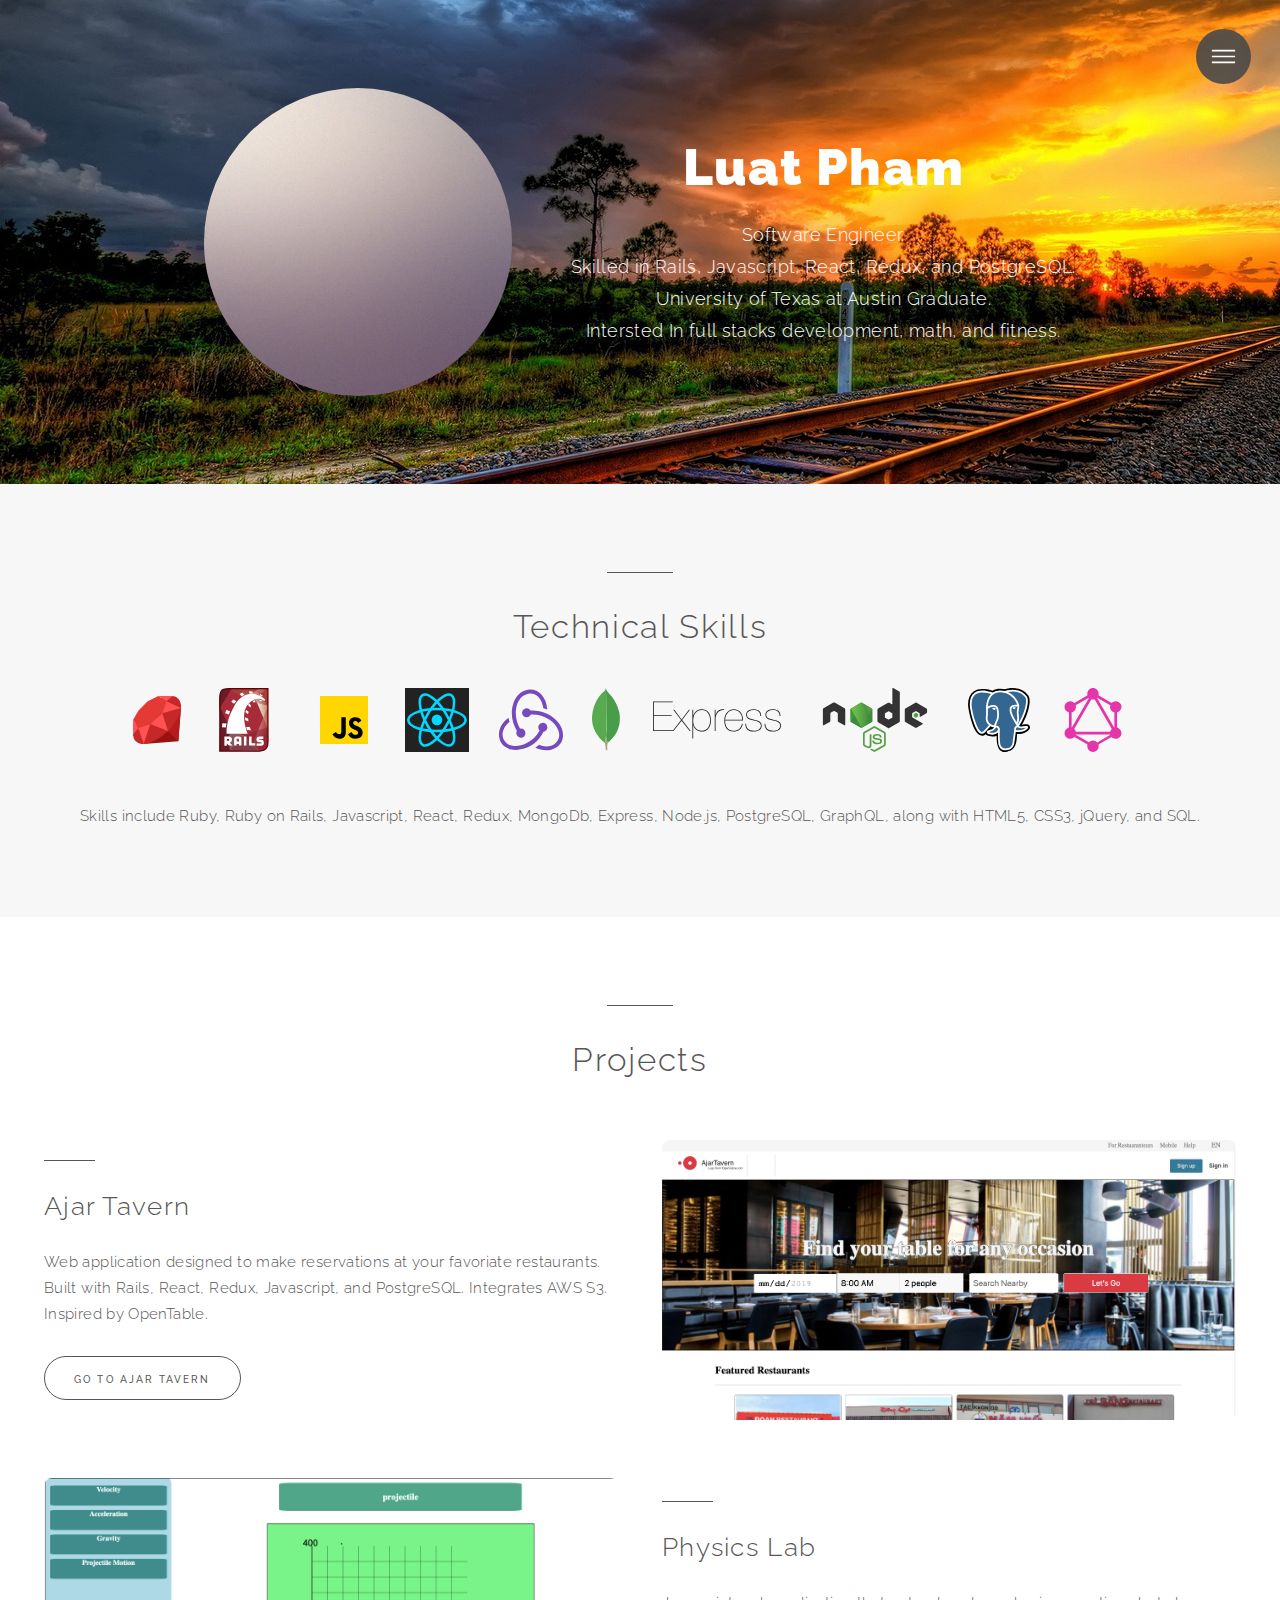
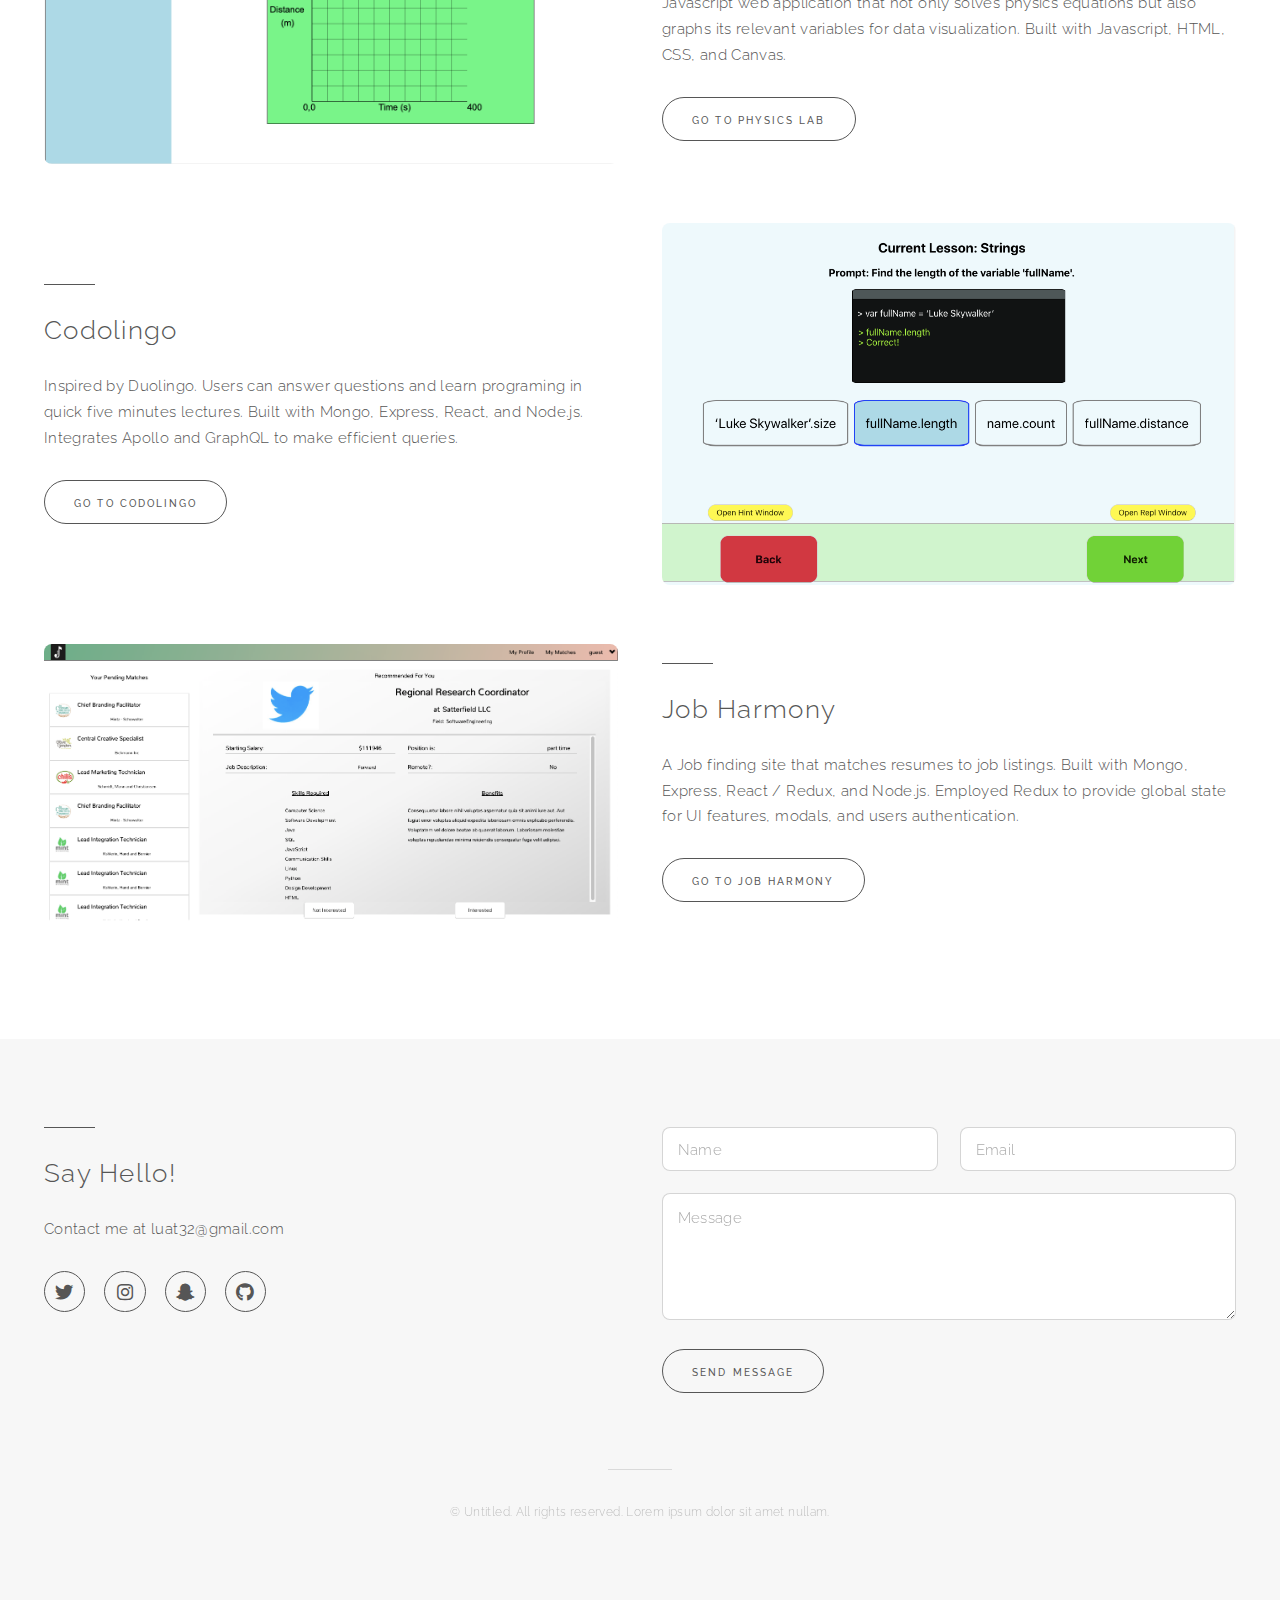
<file: index.html>
<!DOCTYPE HTML>
<!--
	Reflex by Pixelarity
	pixelarity.com | hello@pixelarity.com
	License: pixelarity.com/license
-->
<html>
	<head>
		<title>Luat Pham</title>
		<meta charset="utf-8" />
		<meta name="viewport" content="width=device-width, initial-scale=1, user-scalable=no" />
		<link rel="stylesheet" href="assets/css/main.css" />
	</head>
	<body class="is-preload">

		<!-- Header -->
			<header id="header">
				<nav>
					<ul>
						<li><a href="#menu">Menu</a></li>
					</ul>
				</nav>
			</header>

		<!-- Menu -->
			<nav id="menu">
				<h2>Menu</h2>
				<ul class="links">
					<li><a href="index.html">Home</a></li>
					<li><a href="generic.html">Generic</a></li>
					<li><a href="generic.html">Generic</a></li>
					<li><a href="generic.html">Generic</a></li>
					<li><a href="elements.html">Elements</a></li>
				</ul>
				<ul class="actions stacked">
					<li><a href="#" class="button fit primary">Get Started</a></li>
					<li><a href="#" class="button fit">Log In</a></li>
				</ul>
			</nav>

		<!-- Wrapper -->
			<div id="wrapper">

				<!-- Intro -->
					<section id="intro" class="wrapper featured style1">
						<div class="inner">
							<span class="image"><img src="images/pic01.jpg" alt="" /></span>
							<div class="content">
								<header>
									<h1>Luat Pham</h1>
									<p>Software Engineer.<br />
									Skilled in Rails, Javascript, React, Redux, and PostgreSQL.<br />
									University of Texas at Austin Graduate. <br />
									Intersted In full stacks development, math, and fitness.</p>
								</header>
								<!-- <footer>
									<ul class="actions">
										<li><a href="#" class="button big">Get Started</a></li>
									</ul>
								</footer> -->
							</div>
						</div>
					</section>

				<!-- One -->
					<section class="wrapper style2 special">
						<div class="inner">
							<header>
								<h2>Technical Skills</h2>
								<!-- <p>Description Line One<br />
								Line Two.</p> -->
							</header>
							<ul class="icons major style2">
								<li>
									<img src="./images/icons8-ruby.svg" alt=""></li><li>
									<img src="./images/rails.svg" alt="" width="64px" height="64px"></li><li>
									<img src="./images/icons8-javascript.svg" alt=""></li><li>
									<img src="./images/react-1.svg" alt="" width="64px" height="64px"></li><li>
									<img src="./images/redux.svg" alt="" width="64px" height="64px"></li><li>
									<img src="./images/mongodblogo.svg" alt="" width="32px" height="64px"></li><li>
									<img src="./images/express-109.svg" alt="" width="128px" height="64px"></li><li>
									<img src="./images/nodejs-1.svg" alt="" width="128px" height="64px"></li><li>
									<img src="./images/postgresql.svg" alt="" width="64px" height="64px"></li><li>
									<img src="./images/graphql.svg" alt="" width="64px" height="64px"></li><li>
								</li>
								<!-- <span class="icon solid fa-gem"><span class="label">Lorem</span></span></li><li>
								<span class="icon solid fa-gem"><span class="label">Ipsum</span></span></li><li>
								<span class="icon solid fa-gem"><span class="label">Dolor</span></span></li><li>
								<span class="icon solid fa-gem"><span class="label">Feugiat</span></span></li><li>
								<span class="icon solid fa-gem"><span class="label">Tempus</span></span></li> -->
							</ul>
							<p>
								Skills include Ruby, Ruby on Rails, Javascript, React, 
								Redux, MongoDb, Express, Node.js, PostgreSQL, GraphQL, along with HTML5, CSS3, jQuery, and SQL. 
							</p>
							<!-- <footer>
								<ul class="actions special">
									<li><a href="#" class="button">Details</a></li>
								</ul>
							</footer> -->
						</div>
					</section>

				<!-- Two -->
					<section class="wrapper style1 special">
						<div class="inner">
							<header>
								<h2>Projects</h2>
								<!-- <p>I have intergrated my technical skills into building full stacks web-applications.  <br />
								Line Two.</p> -->
							</header>
							<section class="spotlight">
								<span class="image"><img src="images/ajar-tavern.png" alt="" /></span>
								<div class="content">
									<header>
										<h3>Ajar Tavern</h3>
									</header>
									<p>Web application designed to make reservations at your favoriate restaurants. Built with Rails, React, Redux,
										Javascript, and PostgreSQL. Integrates AWS S3. Inspired by OpenTable.</p>
									<footer>
										<ul class="actions">
											<li><a href="https://ajar-tavern.herokuapp.com/" class="button">Go To Ajar Tavern</a></li>
										</ul>
									</footer>
								</div>
							</section>
							<section class="spotlight">
								<span class="image"><img src="images/physics-lab.png" alt="" /></span>
								<div class="content">
									<header>
										<h3>Physics Lab</h3>
									</header>
									<p>Javascript web application that not only solves physics equations but also graphs its 
										relevant variables for data visualization. Built with Javascript, HTML, CSS, and Canvas.
									</p>
									<footer>
										<ul class="actions">
											<li><a href="https://physics-lab.herokuapp.com/" class="button">Go To Physics Lab</a></li>
										</ul>
									</footer>
								</div>
							</section>
							<section class="spotlight">
								<span class="image"><img src="images/codolingo.png" alt="" /></span>
								<div class="content">
									<header>
										<h3>Codolingo</h3>
									</header>
									<p>Inspired by Duolingo. Users can answer questions and learn programing in quick five minutes lectures. 
										Built with Mongo, Express, React, and Node.js. Integrates Apollo and GraphQL to make efficient queries.
									</p>
									<footer>
										<ul class="actions">
											<li><a href="https://codolingo.herokuapp.com/#/" class="button">Go To Codolingo</a></li>
										</ul>
									</footer>
								</div>
							</section>
							<section class="spotlight">
								<span class="image"><img src="images/job-harmony.png" alt="" /></span>
								<div class="content">
									<header>
										<h3>Job Harmony</h3>
									</header>
									<p>A Job finding site that matches resumes to job listings. Built with Mongo, Express, React / Redux, and Node.js.
									Employed Redux to provide global state for UI features, modals, and users authentication.</p>
									<footer>
										<ul class="actions">
											<li><a href="https://job-harmony.herokuapp.com/#/" class="button">Go To Job Harmony</a></li>
										</ul>
									</footer>
								</div>
							</section>
							<!-- <p>End of projects paragraph, decription of nothing</p> -->
							<!-- <footer>
								<ul class="actions special">
									<li><a href="#" class="button">Details</a></li>
								</ul>
							</footer> -->
						</div>
					</section>

				<!-- Three -->
					<!-- <section class="wrapper style3 special">
						<div class="inner">
							<header>
								<h2>See my full resume</h2>
								<p>Ending Statement</p>
							</header>
							<footer>
								<ul class="actions special">
									<li><a href="#" class="button big">Resume</a></li>
								</ul>
							</footer>
						</div>
					</section> -->

				<!-- Footer -->
					<section id="footer" class="wrapper split style2">
						<div class="inner">
							<section>
								<header>
									<h3>Say Hello!</h3>
								</header>
								<p>Contact me at luat32@gmail.com</p>
								<ul class="icons">
									<li><a href="#" class="icon brands fa-twitter"><span class="label">Twitter</span></a></li>
									<li><a href="#" class="icon brands fa-instagram"><span class="label">Instagram</span></a></li>
									<li><a href="#" class="icon brands fa-snapchat-ghost"><span class="label">Snapchat</span></a></li>
									<li><a href="#" class="icon brands fa-github"><span class="label">GitHub</span></a></li>
								</ul>
							</section>
							<section>
								<form method="post" action="#">
									<div class="fields">
										<div class="field half"><input type="text" name="name" id="name" placeholder="Name" /></div>
										<div class="field half"><input type="email" name="email" id="email" placeholder="Email" /></div>
										<div class="field"><textarea name="message" id="message" placeholder="Message" rows="4"></textarea></div>
									</div>
									<ul class="actions">
										<li><input type="submit" value="Send Message" /></li>
									</ul>
								</form>
							</section>
						</div>
						<div class="copyright">
							<p>&copy; Untitled. All rights reserved. Lorem ipsum dolor sit amet nullam.</p>
						</div>
					</section>

			</div>

		<!-- Scripts -->
			<script src="assets/js/jquery.min.js"></script>
			<script src="assets/js/browser.min.js"></script>
			<script src="assets/js/breakpoints.min.js"></script>
			<script src="assets/js/util.js"></script>
			<script src="assets/js/main.js"></script>

	</body>
</html>
</file>
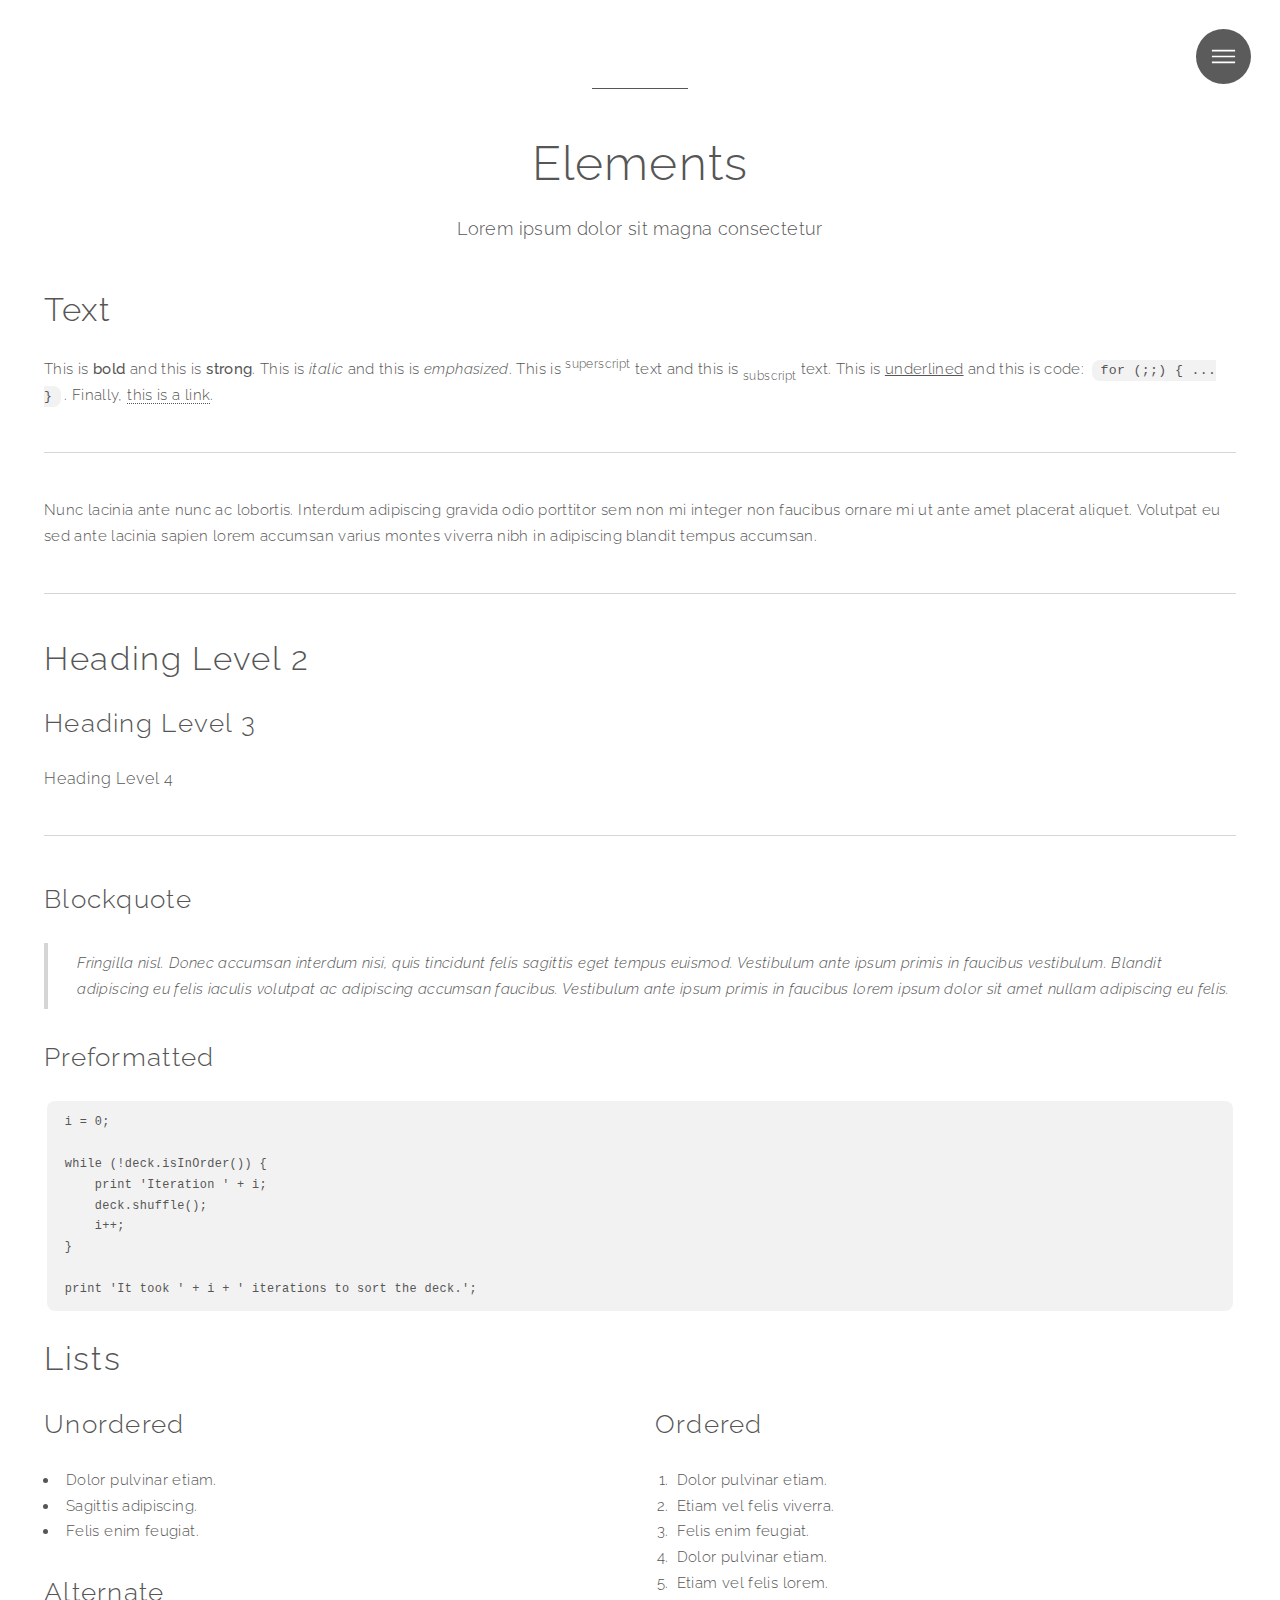
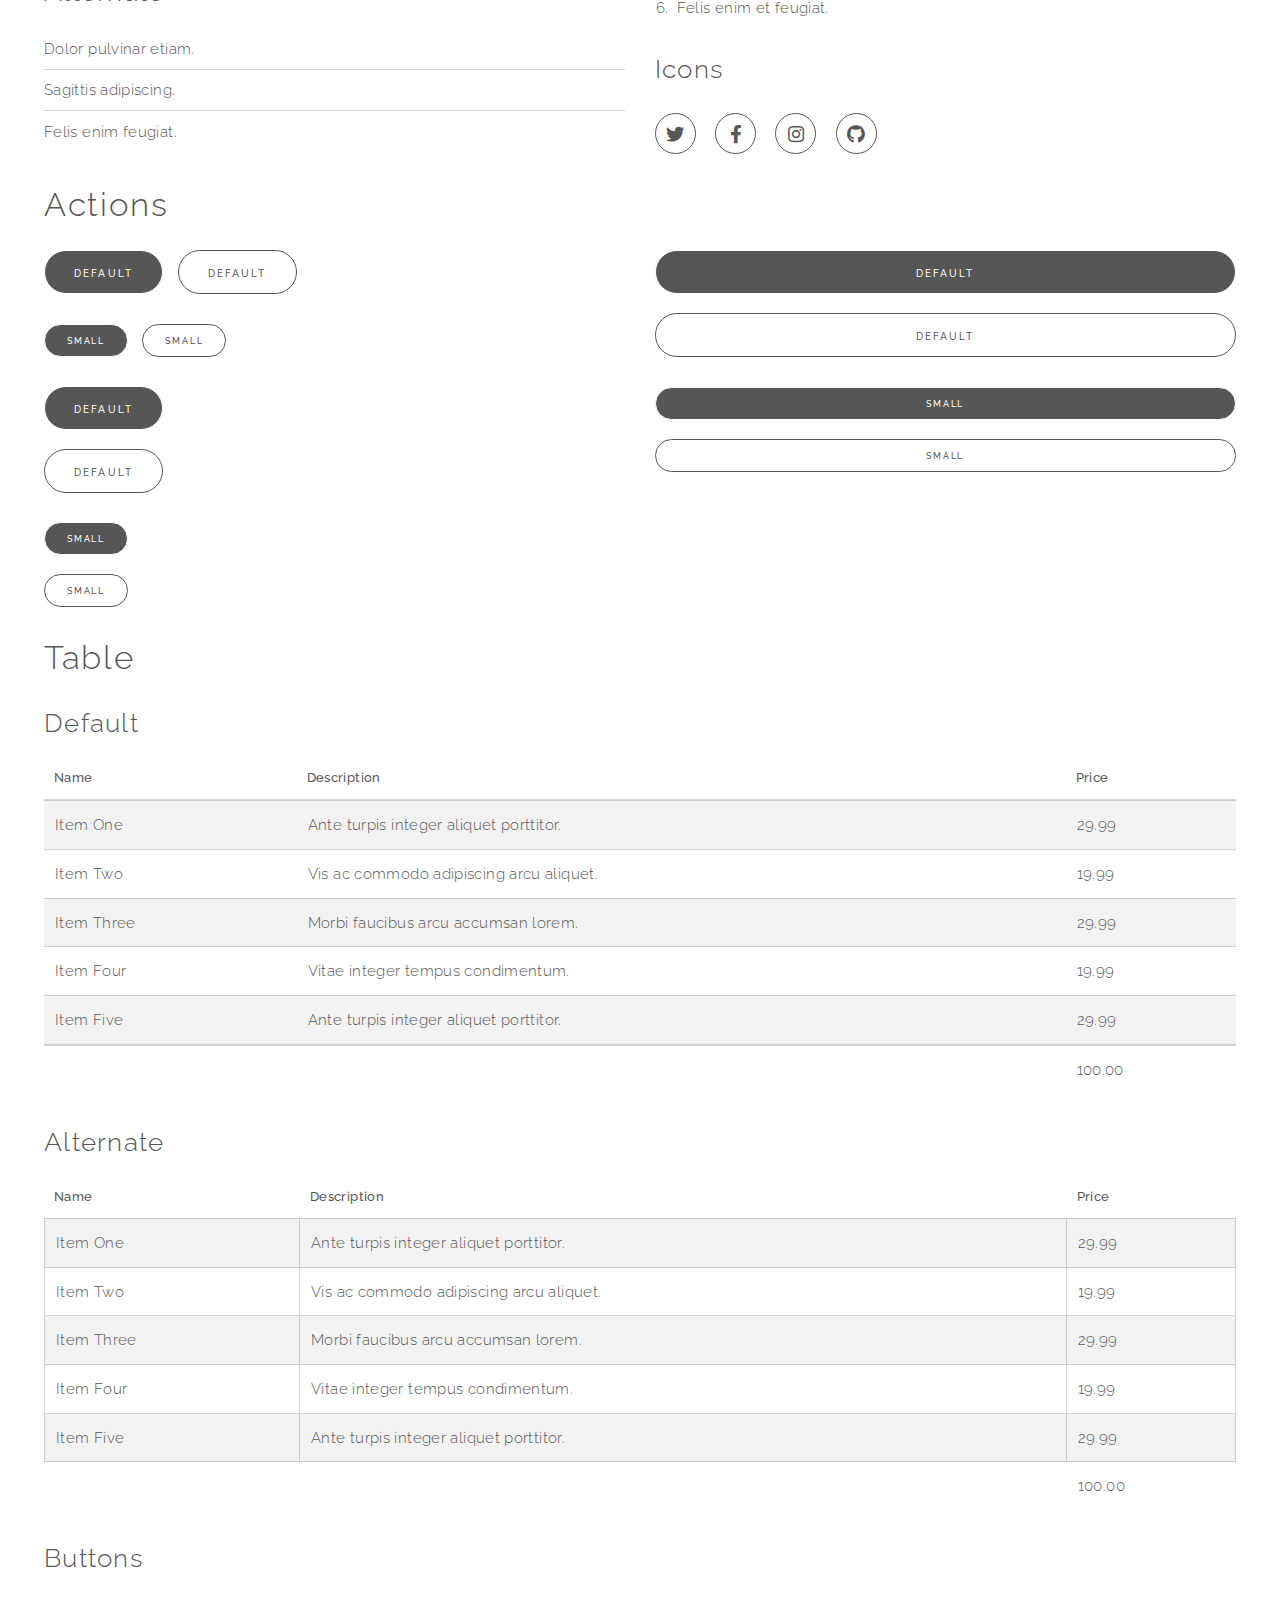
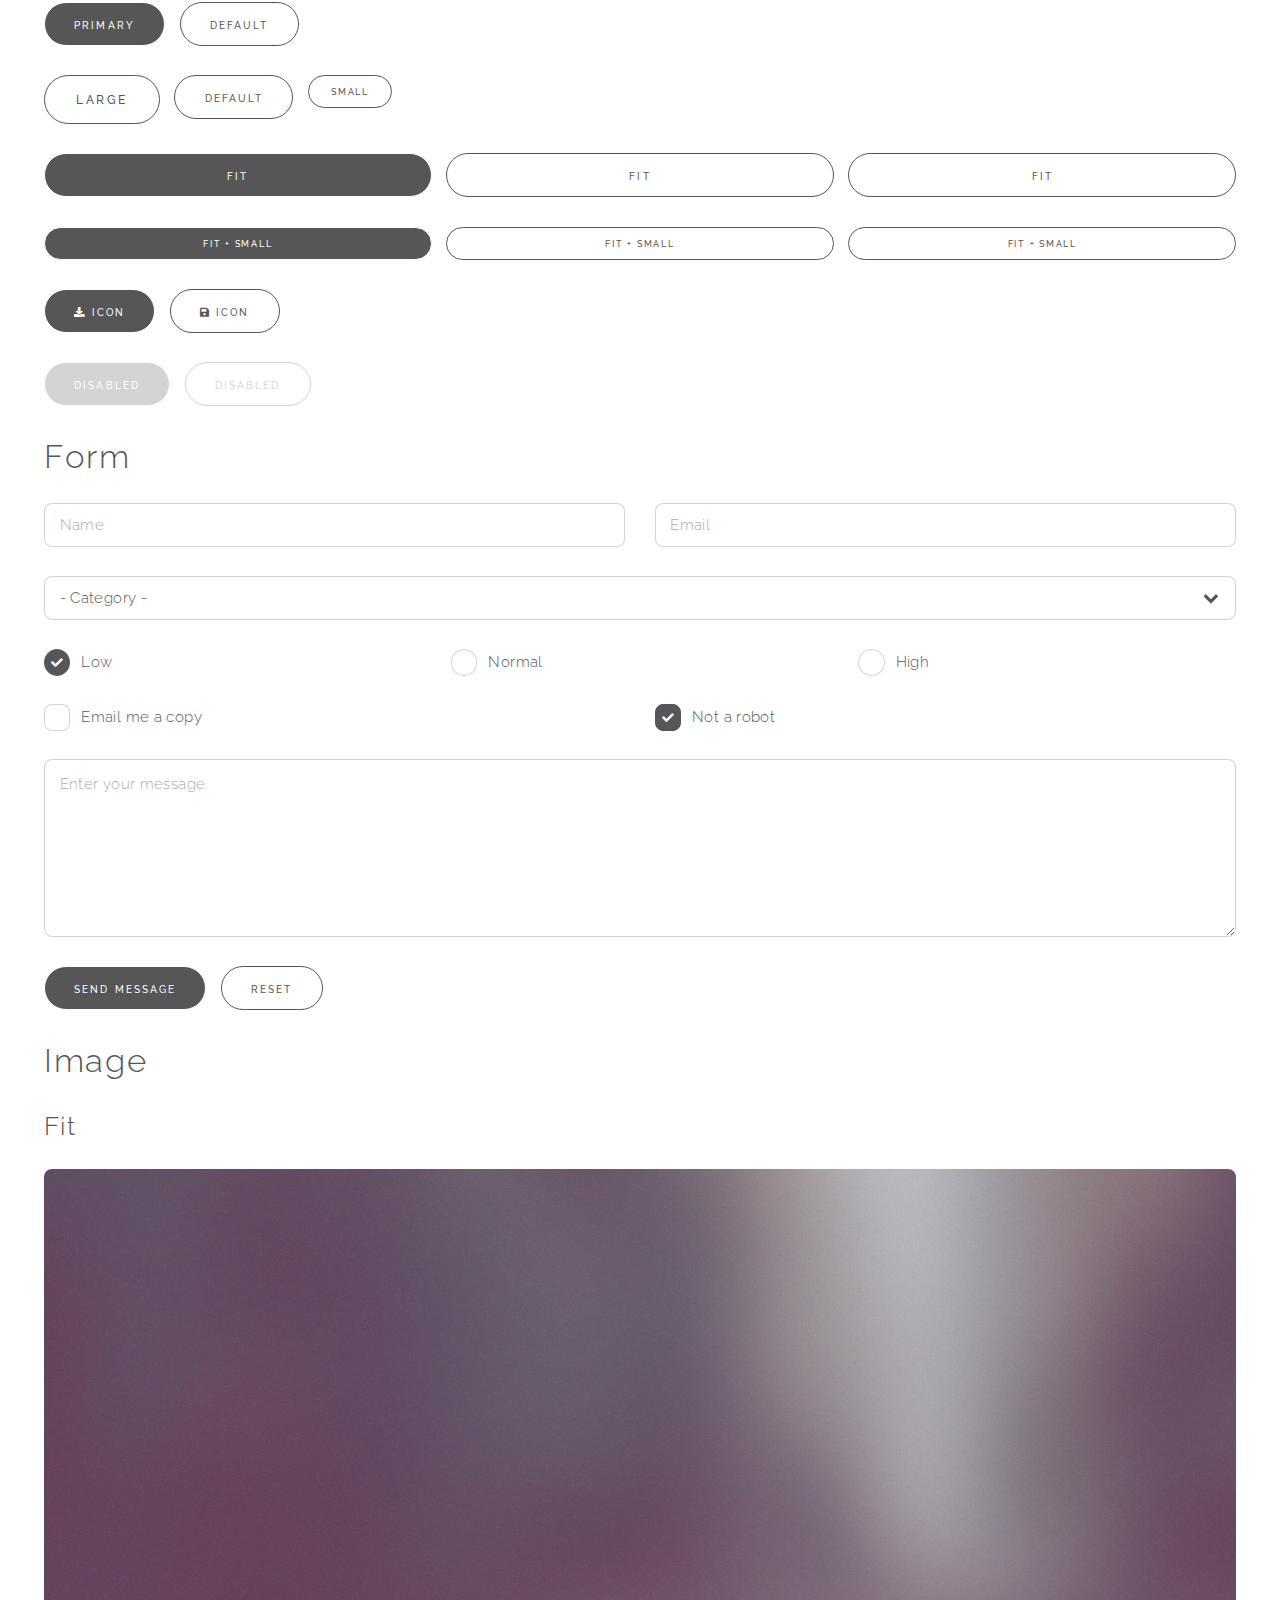
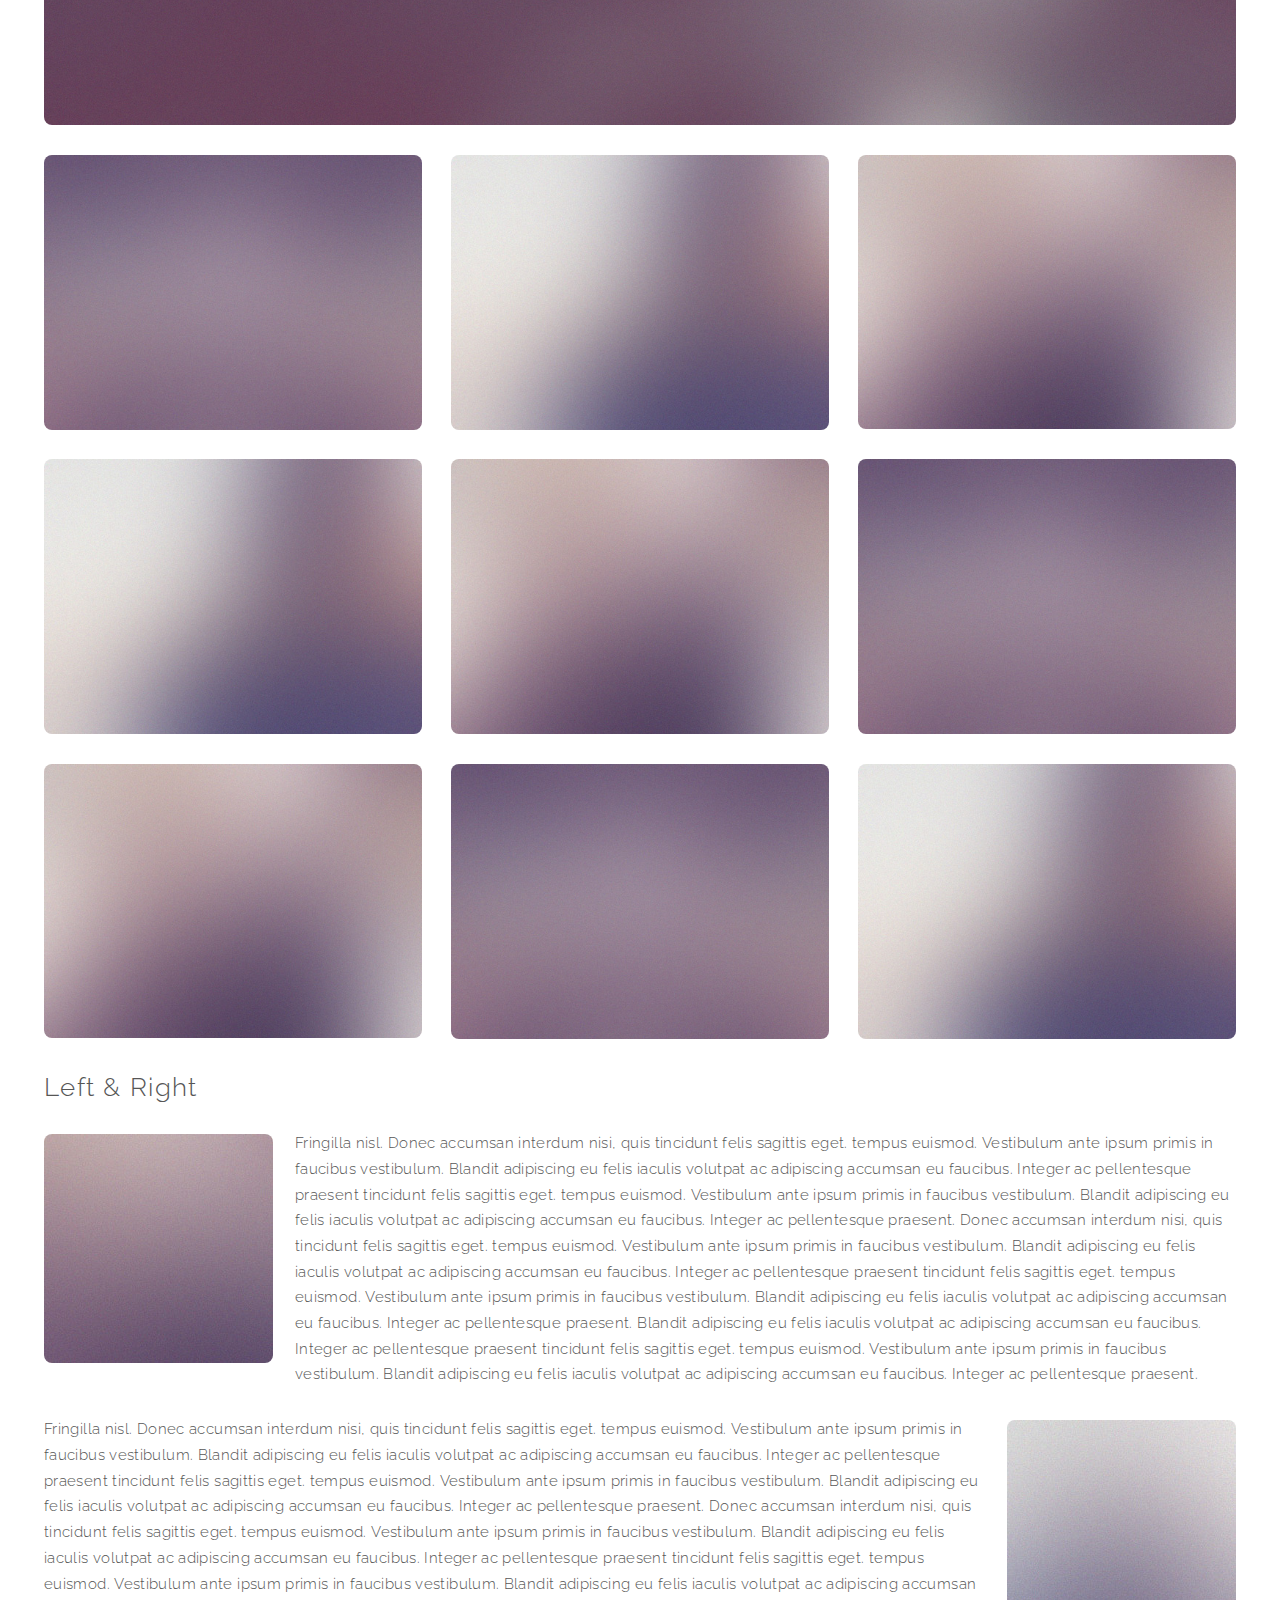
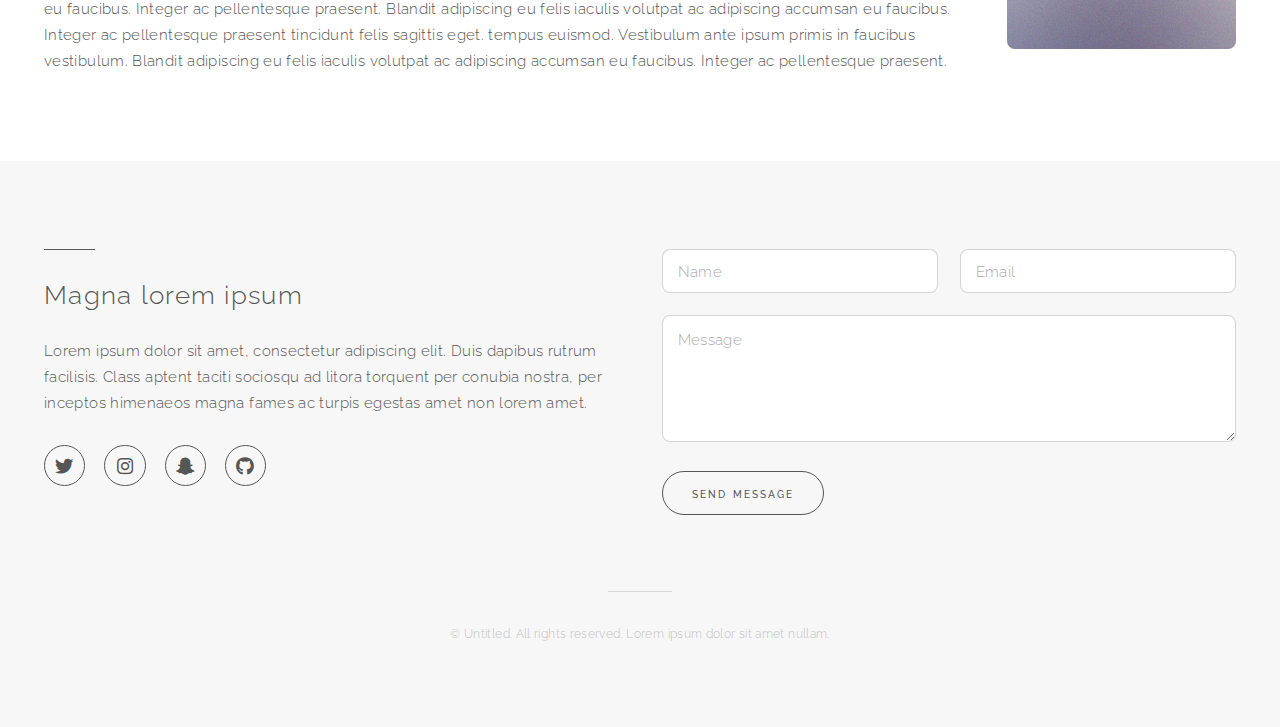
<file: elements.html>
<!DOCTYPE HTML>
<!--
	Reflex by Pixelarity
	pixelarity.com | hello@pixelarity.com
	License: pixelarity.com/license
-->
<html>
	<head>
		<title>Untitled</title>
		<meta charset="utf-8" />
		<meta name="viewport" content="width=device-width, initial-scale=1, user-scalable=no" />
		<link rel="stylesheet" href="assets/css/main.css" />
	</head>
	<body class="is-preload">

		<!-- Header -->
			<header id="header">
				<nav>
					<ul>
						<li><a href="#menu">Menu</a></li>
					</ul>
				</nav>
			</header>

		<!-- Menu -->
			<nav id="menu">
				<h2>Menu</h2>
				<ul class="links">
					<li><a href="index.html">Home</a></li>
					<li><a href="generic.html">Ipsum veroeros</a></li>
					<li><a href="generic.html">Tempus etiam</a></li>
					<li><a href="generic.html">Consequat dolor</a></li>
					<li><a href="elements.html">Elements</a></li>
				</ul>
				<ul class="actions stacked">
					<li><a href="#" class="button fit primary">Get Started</a></li>
					<li><a href="#" class="button fit">Log In</a></li>
				</ul>
			</nav>

		<!-- Wrapper -->
			<div id="wrapper">

				<!-- Main -->
					<section id="main" class="wrapper style1">
						<div class="inner">
							<header class="major">
								<h1>Elements</h1>
								<p>Lorem ipsum dolor sit magna consectetur</p>
							</header>

							<!-- Text -->
								<section>
									<h2>Text</h2>
									<p>This is <b>bold</b> and this is <strong>strong</strong>. This is <i>italic</i> and this is <em>emphasized</em>.
									This is <sup>superscript</sup> text and this is <sub>subscript</sub> text.
									This is <u>underlined</u> and this is code: <code>for (;;) { ... }</code>. Finally, <a href="#">this is a link</a>.</p>
									<hr />
									<p>Nunc lacinia ante nunc ac lobortis. Interdum adipiscing gravida odio porttitor sem non mi integer non faucibus ornare mi ut ante amet placerat aliquet. Volutpat eu sed ante lacinia sapien lorem accumsan varius montes viverra nibh in adipiscing blandit tempus accumsan.</p>
									<hr />
									<h2>Heading Level 2</h2>
									<h3>Heading Level 3</h3>
									<h4>Heading Level 4</h4>
									<hr />
									<h3>Blockquote</h3>
									<blockquote>Fringilla nisl. Donec accumsan interdum nisi, quis tincidunt felis sagittis eget tempus euismod. Vestibulum ante ipsum primis in faucibus vestibulum. Blandit adipiscing eu felis iaculis volutpat ac adipiscing accumsan faucibus. Vestibulum ante ipsum primis in faucibus lorem ipsum dolor sit amet nullam adipiscing eu felis.</blockquote>
									<h3>Preformatted</h3>
									<pre><code>i = 0;

while (!deck.isInOrder()) {
    print 'Iteration ' + i;
    deck.shuffle();
    i++;
}

print 'It took ' + i + ' iterations to sort the deck.';</code></pre>
								</section>

							<!-- Lists -->
								<section>
									<h2>Lists</h2>
									<div class="row">
										<div class="col-6 col-12-medium">
											<h3>Unordered</h3>
											<ul>
												<li>Dolor pulvinar etiam.</li>
												<li>Sagittis adipiscing.</li>
												<li>Felis enim feugiat.</li>
											</ul>
											<h3>Alternate</h3>
											<ul class="alt">
												<li>Dolor pulvinar etiam.</li>
												<li>Sagittis adipiscing.</li>
												<li>Felis enim feugiat.</li>
											</ul>
										</div>
										<div class="col-6 col-12-medium">
											<h3>Ordered</h3>
											<ol>
												<li>Dolor pulvinar etiam.</li>
												<li>Etiam vel felis viverra.</li>
												<li>Felis enim feugiat.</li>
												<li>Dolor pulvinar etiam.</li>
												<li>Etiam vel felis lorem.</li>
												<li>Felis enim et feugiat.</li>
											</ol>
											<h3>Icons</h3>
											<ul class="icons">
												<li><a href="#" class="icon brands style1 fa-twitter"><span class="label">Twitter</span></a></li>
												<li><a href="#" class="icon brands style1 fa-facebook-f"><span class="label">Facebook</span></a></li>
												<li><a href="#" class="icon brands style1 fa-instagram"><span class="label">Instagram</span></a></li>
												<li><a href="#" class="icon brands style1 fa-github"><span class="label">Github</span></a></li>
											</ul>
										</div>
									</div>
									<h2>Actions</h2>
									<div class="row">
										<div class="col-6 col-12-medium">
											<ul class="actions">
												<li><a href="#" class="button primary">Default</a></li>
												<li><a href="#" class="button">Default</a></li>
											</ul>
											<ul class="actions small">
												<li><a href="#" class="button primary small">Small</a></li>
												<li><a href="#" class="button small">Small</a></li>
											</ul>
											<ul class="actions stacked">
												<li><a href="#" class="button primary">Default</a></li>
												<li><a href="#" class="button">Default</a></li>
											</ul>
											<ul class="actions stacked">
												<li><a href="#" class="button primary small">Small</a></li>
												<li><a href="#" class="button small">Small</a></li>
											</ul>
										</div>
										<div class="col-6 col-12-medium">
											<ul class="actions stacked">
												<li><a href="#" class="button primary fit">Default</a></li>
												<li><a href="#" class="button fit">Default</a></li>
											</ul>
											<ul class="actions stacked">
												<li><a href="#" class="button primary small fit">Small</a></li>
												<li><a href="#" class="button small fit">Small</a></li>
											</ul>
										</div>
									</div>
								</section>

							<!-- Table -->
								<section>
									<h2>Table</h2>
									<h3>Default</h3>
									<div class="table-wrapper">
										<table>
											<thead>
												<tr>
													<th>Name</th>
													<th>Description</th>
													<th>Price</th>
												</tr>
											</thead>
											<tbody>
												<tr>
													<td>Item One</td>
													<td>Ante turpis integer aliquet porttitor.</td>
													<td>29.99</td>
												</tr>
												<tr>
													<td>Item Two</td>
													<td>Vis ac commodo adipiscing arcu aliquet.</td>
													<td>19.99</td>
												</tr>
												<tr>
													<td>Item Three</td>
													<td> Morbi faucibus arcu accumsan lorem.</td>
													<td>29.99</td>
												</tr>
												<tr>
													<td>Item Four</td>
													<td>Vitae integer tempus condimentum.</td>
													<td>19.99</td>
												</tr>
												<tr>
													<td>Item Five</td>
													<td>Ante turpis integer aliquet porttitor.</td>
													<td>29.99</td>
												</tr>
											</tbody>
											<tfoot>
												<tr>
													<td colspan="2"></td>
													<td>100.00</td>
												</tr>
											</tfoot>
										</table>
									</div>

									<h3>Alternate</h3>
									<div class="table-wrapper">
										<table class="alt">
											<thead>
												<tr>
													<th>Name</th>
													<th>Description</th>
													<th>Price</th>
												</tr>
											</thead>
											<tbody>
												<tr>
													<td>Item One</td>
													<td>Ante turpis integer aliquet porttitor.</td>
													<td>29.99</td>
												</tr>
												<tr>
													<td>Item Two</td>
													<td>Vis ac commodo adipiscing arcu aliquet.</td>
													<td>19.99</td>
												</tr>
												<tr>
													<td>Item Three</td>
													<td> Morbi faucibus arcu accumsan lorem.</td>
													<td>29.99</td>
												</tr>
												<tr>
													<td>Item Four</td>
													<td>Vitae integer tempus condimentum.</td>
													<td>19.99</td>
												</tr>
												<tr>
													<td>Item Five</td>
													<td>Ante turpis integer aliquet porttitor.</td>
													<td>29.99</td>
												</tr>
											</tbody>
											<tfoot>
												<tr>
													<td colspan="2"></td>
													<td>100.00</td>
												</tr>
											</tfoot>
										</table>
									</div>
								</section>

							<!-- Buttons -->
								<section>
									<h3>Buttons</h3>
									<ul class="actions">
										<li><a href="#" class="button primary">Primary</a></li>
										<li><a href="#" class="button">Default</a></li>
									</ul>
									<ul class="actions">
										<li><a href="#" class="button large">Large</a></li>
										<li><a href="#" class="button">Default</a></li>
										<li><a href="#" class="button small">Small</a></li>
									</ul>
									<ul class="actions fit">
										<li><a href="#" class="button primary fit">Fit</a></li>
										<li><a href="#" class="button fit">Fit</a></li>
										<li><a href="#" class="button fit">Fit</a></li>
									</ul>
									<ul class="actions fit small">
										<li><a href="#" class="button primary fit small">Fit + Small</a></li>
										<li><a href="#" class="button fit small">Fit + Small</a></li>
										<li><a href="#" class="button fit small">Fit + Small</a></li>
									</ul>
									<ul class="actions">
										<li><a href="#" class="button primary icon solid fa-download">Icon</a></li>
										<li><a href="#" class="button icon solid fa-save">Icon</a></li>
									</ul>
									<ul class="actions">
										<li><span class="button primary disabled">Disabled</span></li>
										<li><span class="button disabled">Disabled</span></li>
									</ul>
								</section>

							<!-- Form -->
								<section>
									<h2>Form</h2>
									<form method="post" action="#">
										<div class="row gtr-uniform">
											<div class="col-6 col-12-xsmall">
												<input type="text" name="demo-name" id="demo-name" value="" placeholder="Name" />
											</div>
											<div class="col-6 col-12-xsmall">
												<input type="email" name="demo-email" id="demo-email" value="" placeholder="Email" />
											</div>
											<div class="col-12">
												<select name="demo-category" id="demo-category">
													<option value="">- Category -</option>
													<option value="1">Manufacturing</option>
													<option value="1">Shipping</option>
													<option value="1">Administration</option>
													<option value="1">Human Resources</option>
												</select>
											</div>
											<div class="col-4 col-12-small">
												<input type="radio" id="demo-priority-low" name="demo-priority" checked>
												<label for="demo-priority-low">Low</label>
											</div>
											<div class="col-4 col-12-small">
												<input type="radio" id="demo-priority-normal" name="demo-priority">
												<label for="demo-priority-normal">Normal</label>
											</div>
											<div class="col-4 col-12-small">
												<input type="radio" id="demo-priority-high" name="demo-priority">
												<label for="demo-priority-high">High</label>
											</div>
											<div class="col-6 col-12-small">
												<input type="checkbox" id="demo-copy" name="demo-copy">
												<label for="demo-copy">Email me a copy</label>
											</div>
											<div class="col-6 col-12-small">
												<input type="checkbox" id="demo-human" name="demo-human" checked>
												<label for="demo-human">Not a robot</label>
											</div>
											<div class="col-12">
												<textarea name="demo-message" id="demo-message" placeholder="Enter your message" rows="6"></textarea>
											</div>
											<div class="col-12">
												<ul class="actions">
													<li><input type="submit" value="Send Message" class="primary" /></li>
													<li><input type="reset" value="Reset" /></li>
												</ul>
											</div>
										</div>
									</form>
								</section>

							<!-- Image -->
								<section>
									<h2>Image</h2>
									<h3>Fit</h3>
									<div class="box alt">
										<div class="row gtr-uniform">
											<div class="col-12"><span class="image fit"><img src="images/pic05.jpg" alt="" /></span></div>
											<div class="col-4"><span class="image fit"><img src="images/pic02.jpg" alt="" /></span></div>
											<div class="col-4"><span class="image fit"><img src="images/pic04.jpg" alt="" /></span></div>
											<div class="col-4"><span class="image fit"><img src="images/pic03.jpg" alt="" /></span></div>
											<div class="col-4"><span class="image fit"><img src="images/pic04.jpg" alt="" /></span></div>
											<div class="col-4"><span class="image fit"><img src="images/pic03.jpg" alt="" /></span></div>
											<div class="col-4"><span class="image fit"><img src="images/pic02.jpg" alt="" /></span></div>
											<div class="col-4"><span class="image fit"><img src="images/pic03.jpg" alt="" /></span></div>
											<div class="col-4"><span class="image fit"><img src="images/pic02.jpg" alt="" /></span></div>
											<div class="col-4"><span class="image fit"><img src="images/pic04.jpg" alt="" /></span></div>
										</div>
									</div>
									<h3>Left &amp; Right</h3>
									<p><span class="image left"><img src="images/pic06.jpg" alt="" /></span>Fringilla nisl. Donec accumsan interdum nisi, quis tincidunt felis sagittis eget. tempus euismod. Vestibulum ante ipsum primis in faucibus vestibulum. Blandit adipiscing eu felis iaculis volutpat ac adipiscing accumsan eu faucibus. Integer ac pellentesque praesent tincidunt felis sagittis eget. tempus euismod. Vestibulum ante ipsum primis in faucibus vestibulum. Blandit adipiscing eu felis iaculis volutpat ac adipiscing accumsan eu faucibus. Integer ac pellentesque praesent. Donec accumsan interdum nisi, quis tincidunt felis sagittis eget. tempus euismod. Vestibulum ante ipsum primis in faucibus vestibulum. Blandit adipiscing eu felis iaculis volutpat ac adipiscing accumsan eu faucibus. Integer ac pellentesque praesent tincidunt felis sagittis eget. tempus euismod. Vestibulum ante ipsum primis in faucibus vestibulum. Blandit adipiscing eu felis iaculis volutpat ac adipiscing accumsan eu faucibus. Integer ac pellentesque praesent. Blandit adipiscing eu felis iaculis volutpat ac adipiscing accumsan eu faucibus. Integer ac pellentesque praesent tincidunt felis sagittis eget. tempus euismod. Vestibulum ante ipsum primis in faucibus vestibulum. Blandit adipiscing eu felis iaculis volutpat ac adipiscing accumsan eu faucibus. Integer ac pellentesque praesent.</p>
									<p><span class="image right"><img src="images/pic07.jpg" alt="" /></span>Fringilla nisl. Donec accumsan interdum nisi, quis tincidunt felis sagittis eget. tempus euismod. Vestibulum ante ipsum primis in faucibus vestibulum. Blandit adipiscing eu felis iaculis volutpat ac adipiscing accumsan eu faucibus. Integer ac pellentesque praesent tincidunt felis sagittis eget. tempus euismod. Vestibulum ante ipsum primis in faucibus vestibulum. Blandit adipiscing eu felis iaculis volutpat ac adipiscing accumsan eu faucibus. Integer ac pellentesque praesent. Donec accumsan interdum nisi, quis tincidunt felis sagittis eget. tempus euismod. Vestibulum ante ipsum primis in faucibus vestibulum. Blandit adipiscing eu felis iaculis volutpat ac adipiscing accumsan eu faucibus. Integer ac pellentesque praesent tincidunt felis sagittis eget. tempus euismod. Vestibulum ante ipsum primis in faucibus vestibulum. Blandit adipiscing eu felis iaculis volutpat ac adipiscing accumsan eu faucibus. Integer ac pellentesque praesent. Blandit adipiscing eu felis iaculis volutpat ac adipiscing accumsan eu faucibus. Integer ac pellentesque praesent tincidunt felis sagittis eget. tempus euismod. Vestibulum ante ipsum primis in faucibus vestibulum. Blandit adipiscing eu felis iaculis volutpat ac adipiscing accumsan eu faucibus. Integer ac pellentesque praesent.</p>
								</section>

						</div>
					</section>

				<!-- Footer -->
					<section id="footer" class="wrapper split style2">
						<div class="inner">
							<section>
								<header>
									<h3>Magna lorem ipsum</h3>
								</header>
								<p>Lorem ipsum dolor sit amet, consectetur adipiscing elit. Duis dapibus rutrum facilisis. Class aptent taciti sociosqu ad litora torquent per conubia nostra, per inceptos himenaeos magna fames ac turpis egestas amet non lorem amet.</p>
								<ul class="icons">
									<li><a href="#" class="icon brands fa-twitter"><span class="label">Twitter</span></a></li>
									<li><a href="#" class="icon brands fa-instagram"><span class="label">Instagram</span></a></li>
									<li><a href="#" class="icon brands fa-snapchat-ghost"><span class="label">Snapchat</span></a></li>
									<li><a href="#" class="icon brands fa-github"><span class="label">GitHub</span></a></l
								</ul>
							</section>
							<section>
								<form method="post" action="#">
									<div class="fields">
										<div class="field half"><input type="text" name="name" id="name" placeholder="Name" /></div>
										<div class="field half"><input type="email" name="email" id="email" placeholder="Email" /></div>
										<div class="field"><textarea name="message" id="message" placeholder="Message" rows="4"></textarea></div>
									</div>
									<ul class="actions">
										<li><input type="submit" value="Send Message" /></li>
									</ul>
								</form>
							</section>
						</div>
						<div class="copyright">
							<p>&copy; Untitled. All rights reserved. Lorem ipsum dolor sit amet nullam.</p>
						</div>
					</section>

			</div>

		<!-- Scripts -->
			<script src="assets/js/jquery.min.js"></script>
			<script src="assets/js/browser.min.js"></script>
			<script src="assets/js/breakpoints.min.js"></script>
			<script src="assets/js/util.js"></script>
			<script src="assets/js/main.js"></script>

	</body>
</html>
</file>
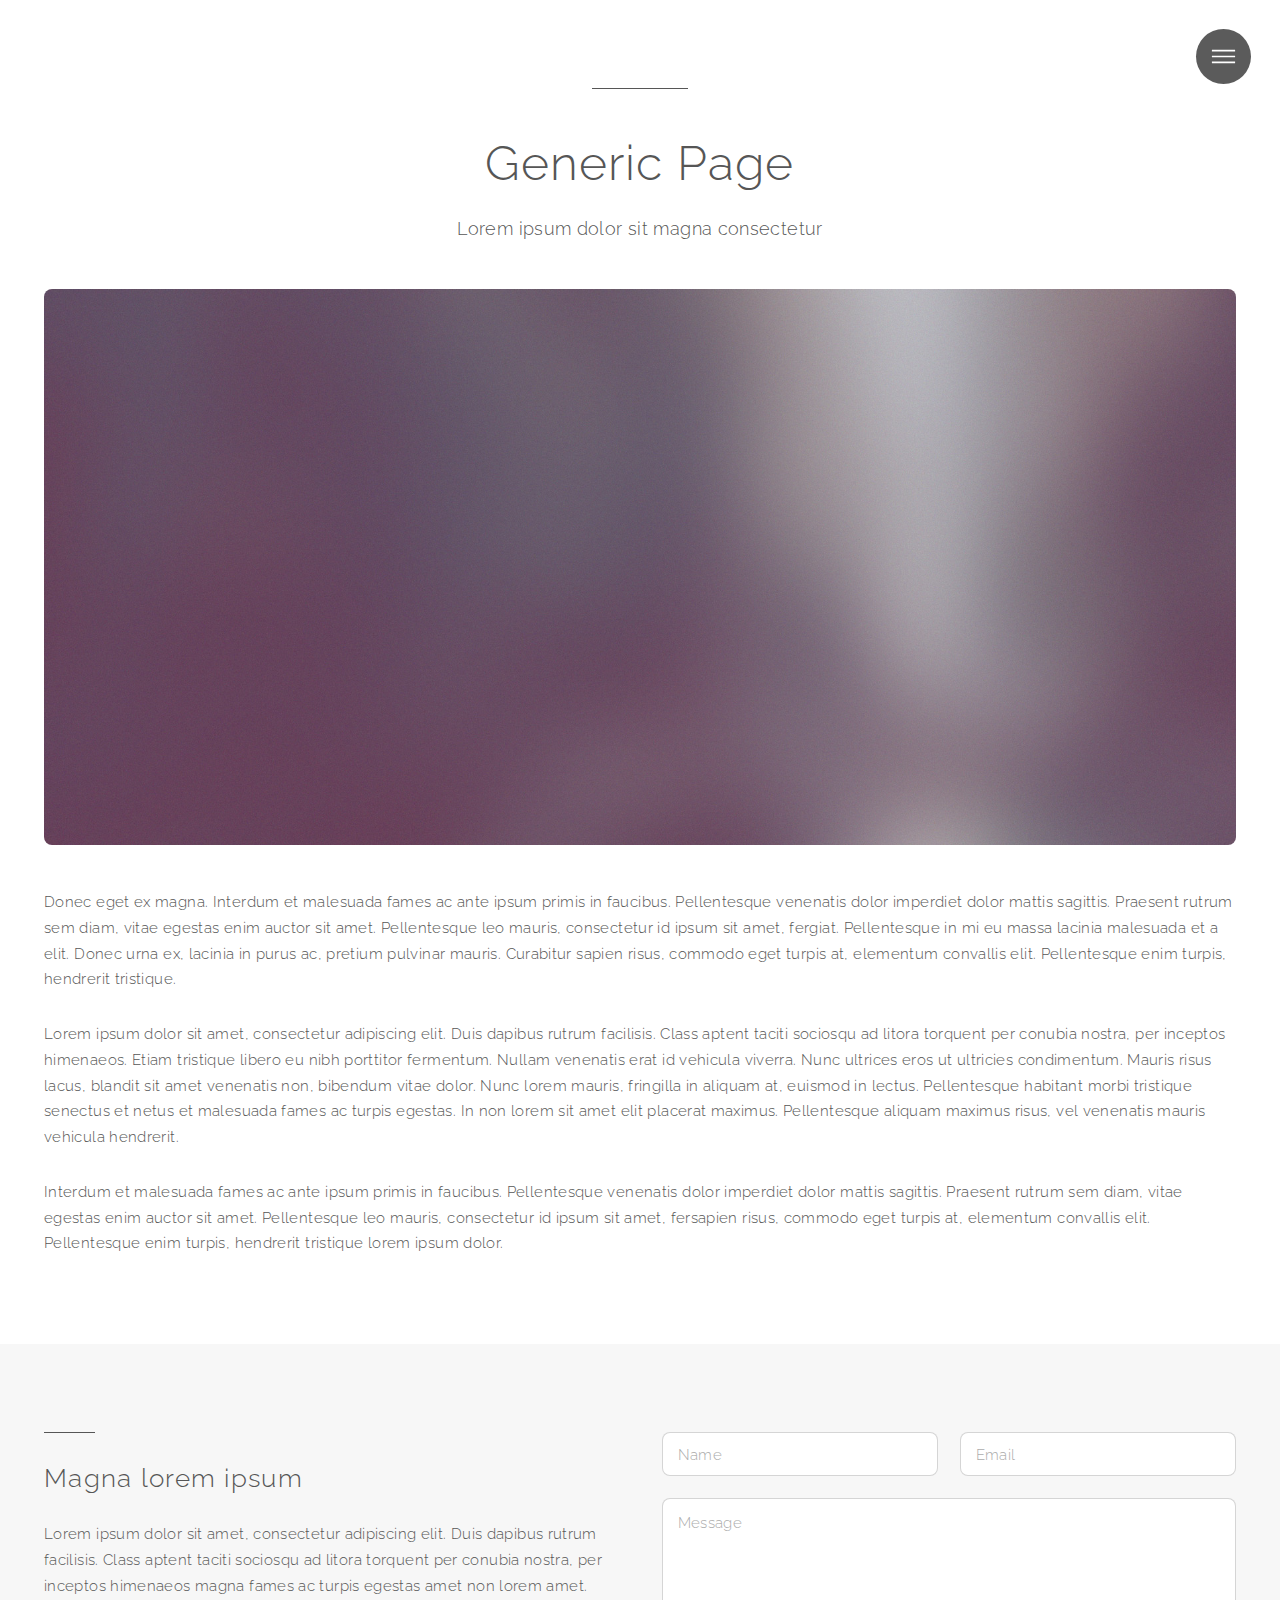
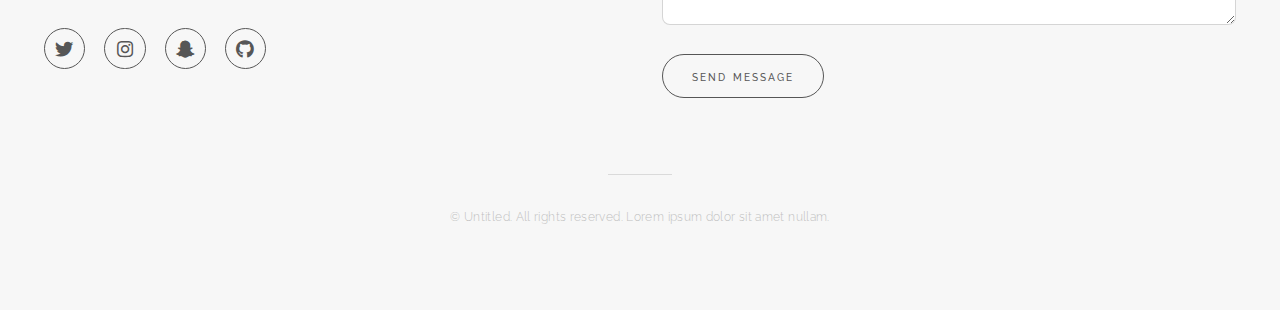
<file: generic.html>
<!DOCTYPE HTML>
<!--
	Reflex by Pixelarity
	pixelarity.com | hello@pixelarity.com
	License: pixelarity.com/license
-->
<html>
	<head>
		<title>Untitled</title>
		<meta charset="utf-8" />
		<meta name="viewport" content="width=device-width, initial-scale=1, user-scalable=no" />
		<link rel="stylesheet" href="assets/css/main.css" />
	</head>
	<body class="is-preload">

		<!-- Header -->
			<header id="header">
				<nav>
					<ul>
						<li><a href="#menu">Menu</a></li>
					</ul>
				</nav>
			</header>

		<!-- Menu -->
			<nav id="menu">
				<h2>Menu</h2>
				<ul class="links">
					<li><a href="index.html">Home</a></li>
					<li><a href="generic.html">Ipsum veroeros</a></li>
					<li><a href="generic.html">Tempus etiam</a></li>
					<li><a href="generic.html">Consequat dolor</a></li>
					<li><a href="elements.html">Elements</a></li>
				</ul>
				<ul class="actions stacked">
					<li><a href="#" class="button fit primary">Get Started</a></li>
					<li><a href="#" class="button fit">Log In</a></li>
				</ul>
			</nav>

		<!-- Wrapper -->
			<div id="wrapper">

				<!-- Main -->
					<section id="main" class="wrapper style1">
						<div class="inner">
							<header class="major">
								<h1>Generic Page</h1>
								<p>Lorem ipsum dolor sit magna consectetur</p>
							</header>
							<span class="image main"><img src="images/pic05.jpg" alt="" /></span>
							<p>Donec eget ex magna. Interdum et malesuada fames ac ante ipsum primis in faucibus. Pellentesque venenatis dolor imperdiet dolor mattis sagittis. Praesent rutrum sem diam, vitae egestas enim auctor sit amet. Pellentesque leo mauris, consectetur id ipsum sit amet, fergiat. Pellentesque in mi eu massa lacinia malesuada et a elit. Donec urna ex, lacinia in purus ac, pretium pulvinar mauris. Curabitur sapien risus, commodo eget turpis at, elementum convallis elit. Pellentesque enim turpis, hendrerit tristique.</p>
							<p>Lorem ipsum dolor sit amet, consectetur adipiscing elit. Duis dapibus rutrum facilisis. Class aptent taciti sociosqu ad litora torquent per conubia nostra, per inceptos himenaeos. Etiam tristique libero eu nibh porttitor fermentum. Nullam venenatis erat id vehicula viverra. Nunc ultrices eros ut ultricies condimentum. Mauris risus lacus, blandit sit amet venenatis non, bibendum vitae dolor. Nunc lorem mauris, fringilla in aliquam at, euismod in lectus. Pellentesque habitant morbi tristique senectus et netus et malesuada fames ac turpis egestas. In non lorem sit amet elit placerat maximus. Pellentesque aliquam maximus risus, vel venenatis mauris vehicula hendrerit.</p>
							<p>Interdum et malesuada fames ac ante ipsum primis in faucibus. Pellentesque venenatis dolor imperdiet dolor mattis sagittis. Praesent rutrum sem diam, vitae egestas enim auctor sit amet. Pellentesque leo mauris, consectetur id ipsum sit amet, fersapien risus, commodo eget turpis at, elementum convallis elit. Pellentesque enim turpis, hendrerit tristique lorem ipsum dolor.</p>
						</div>
					</section>

				<!-- Footer -->
					<section id="footer" class="wrapper split style2">
						<div class="inner">
							<section>
								<header>
									<h3>Magna lorem ipsum</h3>
								</header>
								<p>Lorem ipsum dolor sit amet, consectetur adipiscing elit. Duis dapibus rutrum facilisis. Class aptent taciti sociosqu ad litora torquent per conubia nostra, per inceptos himenaeos magna fames ac turpis egestas amet non lorem amet.</p>
								<ul class="icons">
									<li><a href="#" class="icon brands fa-twitter"><span class="label">Twitter</span></a></li>
									<li><a href="#" class="icon brands fa-instagram"><span class="label">Instagram</span></a></li>
									<li><a href="#" class="icon brands fa-snapchat-ghost"><span class="label">Snapchat</span></a></li>
									<li><a href="#" class="icon brands fa-github"><span class="label">GitHub</span></a></li>
								</ul>
							</section>
							<section>
								<form method="post" action="#">
									<div class="fields">
										<div class="field half"><input type="text" name="name" id="name" placeholder="Name" /></div>
										<div class="field half"><input type="email" name="email" id="email" placeholder="Email" /></div>
										<div class="field"><textarea name="message" id="message" placeholder="Message" rows="4"></textarea></div>
									</div>
									<ul class="actions">
										<li><input type="submit" value="Send Message" /></li>
									</ul>
								</form>
							</section>
						</div>
						<div class="copyright">
							<p>&copy; Untitled. All rights reserved. Lorem ipsum dolor sit amet nullam.</p>
						</div>
					</section>

			</div>

		<!-- Scripts -->
			<script src="assets/js/jquery.min.js"></script>
			<script src="assets/js/browser.min.js"></script>
			<script src="assets/js/breakpoints.min.js"></script>
			<script src="assets/js/util.js"></script>
			<script src="assets/js/main.js"></script>

	</body>
</html>
</file>
<file: assets/css/main.css>
@import url(fontawesome-all.min.css);
@import url("https://fonts.googleapis.com/css?family=Raleway:300,300italic,500,500italic");

/*
	Reflex by Pixelarity
	pixelarity.com | hello@pixelarity.com
	License: pixelarity.com/license
*/

html, body, div, span, applet, object,
iframe, h1, h2, h3, h4, h5, h6, p, blockquote,
pre, a, abbr, acronym, address, big, cite,
code, del, dfn, em, img, ins, kbd, q, s, samp,
small, strike, strong, sub, sup, tt, var, b,
u, i, center, dl, dt, dd, ol, ul, li, fieldset,
form, label, legend, table, caption, tbody,
tfoot, thead, tr, th, td, article, aside,
canvas, details, embed, figure, figcaption,
footer, header, hgroup, menu, nav, output, ruby,
section, summary, time, mark, audio, video {
	margin: 0;
	padding: 0;
	border: 0;
	font-size: 100%;
	font: inherit;
	vertical-align: baseline;}

article, aside, details, figcaption, figure,
footer, header, hgroup, menu, nav, section {
	display: block;}

body {
	line-height: 1;
}

ol, ul {
	list-style: none;
}

blockquote, q {
	quotes: none;
}

	blockquote:before, blockquote:after, q:before, q:after {
		content: '';
		content: none;
	}

table {
	border-collapse: collapse;
	border-spacing: 0;
}

body {
	-webkit-text-size-adjust: none;
}

mark {
	background-color: transparent;
	color: inherit;
}

input::-moz-focus-inner {
	border: 0;
	padding: 0;
}

input, select, textarea {
	-moz-appearance: none;
	-webkit-appearance: none;
	-ms-appearance: none;
	appearance: none;
}

/* Basic */

	@-ms-viewport {
		width: device-width;
	}

	body {
		-ms-overflow-style: scrollbar;
	}

	@media screen and (max-width: 480px) {

		html, body {
			min-width: 320px;
		}

	}

	html {
		box-sizing: border-box;
	}

	*, *:before, *:after {
		box-sizing: inherit;
	}

	body {
		background: #ffffff;
	}

		body.is-preload *, body.is-preload *:before, body.is-preload *:after {
			-moz-animation: none !important;
			-webkit-animation: none !important;
			-ms-animation: none !important;
			animation: none !important;
			-moz-transition: none !important;
			-webkit-transition: none !important;
			-ms-transition: none !important;
			transition: none !important;
		}

/* Type */

	body {
		background-color: #ffffff;
		color: #565656;
	}

	body, input, select, textarea {
		font-family: Raleway, Helvetica, sans-serif;
		font-size: 14pt;
		font-weight: 300;
		line-height: 1.75;
		letter-spacing: 0.025em;
	}

		@media screen and (max-width: 1680px) {

			body, input, select, textarea {
				font-size: 12pt;
			}

		}

		@media screen and (max-width: 1280px) {

			body, input, select, textarea {
				font-size: 11pt;
			}

		}

		@media screen and (max-width: 980px) {

			body, input, select, textarea {
				font-size: 12pt;
			}

		}

		@media screen and (max-width: 736px) {

			body, input, select, textarea {
				font-size: 11pt;
			}

		}

		@media screen and (max-width: 480px) {

			body, input, select, textarea {
				font-size: 11pt;
			}

		}

		@media screen and (max-width: 360px) {

			body, input, select, textarea {
				font-size: 10.5pt;
			}

		}

	input, select, textarea {
		color: inherit;
	}

	a {
		-moz-transition: border-bottom-color 0.2s ease;
		-webkit-transition: border-bottom-color 0.2s ease;
		-ms-transition: border-bottom-color 0.2s ease;
		transition: border-bottom-color 0.2s ease;
		color: inherit;
		text-decoration: none;
		border-bottom: dotted 1px;
	}

		a:hover {
			border-bottom-color: transparent;
		}

	strong, b {
		color: inherit;
		font-weight: 500;
	}

	em, i {
		font-style: italic;
	}

	p {
		margin: 0 0 2em 0;
	}

	h1, h2, h3, h4, h5, h6 {
		color: inherit;
		font-weight: 300;
		line-height: 1.5;
		margin: 0 0 1.75rem 0;
		letter-spacing: 0.05em;
	}

		h1 a, h2 a, h3 a, h4 a, h5 a, h6 a {
			color: inherit;
			text-decoration: none;
		}

		@media screen and (max-width: 1280px) {

			h1, h2, h3, h4, h5, h6 {
				margin: 0 0 1.5rem 0;
			}

		}

		@media screen and (max-width: 736px) {

			h1, h2, h3, h4, h5, h6 {
				margin: 0 0 1.25rem 0;
			}

		}

	h1 {
		font-size: 3.25em;
		line-height: 1.1;
		margin: 0 0 1.5rem 0;
		letter-spacing: 0.025em;
	}

		@media screen and (max-width: 736px) {

			h1 {
				font-size: 2em;
				line-height: 1.3;
				margin: 0 0 1rem 0;
			}

		}

	h2 {
		font-size: 2.5em;
		line-height: 1.3;
	}

		@media screen and (max-width: 1280px) {

			h2 {
				font-size: 2.25em;
			}

		}

		@media screen and (max-width: 736px) {

			h2 {
				font-size: 1.5em;
				line-height: 1.5;
			}

		}

	h3 {
		font-size: 1.75em;
	}

		@media screen and (max-width: 736px) {

			h3 {
				font-size: 1.25em;
			}

		}

	h4 {
		font-size: 1.1em;
	}

		@media screen and (max-width: 736px) {

			h4 {
				font-size: 1em;
			}

		}

	h5 {
		font-size: 0.9em;
	}

	h6 {
		font-size: 0.7em;
	}

	sub {
		font-size: 0.8em;
		position: relative;
		top: 0.5em;
	}

	sup {
		font-size: 0.8em;
		position: relative;
		top: -0.5em;
	}

	blockquote {
		border-left: solid 4px;
		font-style: italic;
		margin: 0 0 2em 0;
		padding: 0.5em 0 0.5em 2em;
	}

	code {
		border-radius: 0.5rem;
		font-family: "Courier New", monospace;
		font-size: 0.9em;
		margin: 0 0.25em;
		padding: 0.25em 0.65em;
	}

	pre {
		-webkit-overflow-scrolling: touch;
		font-family: "Courier New", monospace;
		font-size: 0.9em;
		margin: 0 0 2em 0;
	}

		pre code {
			display: block;
			padding: 1em 1.5em;
			overflow-x: auto;
		}

	hr {
		border: 0;
		border-bottom: solid 1px;
		margin: 3em 0;
	}

		hr.major {
			margin: 5em 0;
		}

	.align-left {
		text-align: left;
	}

	.align-center {
		text-align: center;
	}

	.align-right {
		text-align: right;
	}

	blockquote {
		border-left-color: rgba(86, 86, 86, 0.25);
	}

	hr {
		border-bottom-color: rgba(86, 86, 86, 0.25);
	}

	code {
		background: rgba(86, 86, 86, 0.075);
	}

/* Row */

	.row {
		display: flex;
		flex-wrap: wrap;
		box-sizing: border-box;
		align-items: stretch;
	}

		.row > * {
			box-sizing: border-box;
		}

		.row.gtr-uniform > * > :last-child {
			margin-bottom: 0;
		}

		.row.aln-left {
			justify-content: flex-start;
		}

		.row.aln-center {
			justify-content: center;
		}

		.row.aln-right {
			justify-content: flex-end;
		}

		.row.aln-top {
			align-items: flex-start;
		}

		.row.aln-middle {
			align-items: center;
		}

		.row.aln-bottom {
			align-items: flex-end;
		}

		.row > .imp {
			order: -1;
		}

		.row > .col-1 {
			width: 8.33333%;
		}

		.row > .off-1 {
			margin-left: 8.33333%;
		}

		.row > .col-2 {
			width: 16.66667%;
		}

		.row > .off-2 {
			margin-left: 16.66667%;
		}

		.row > .col-3 {
			width: 25%;
		}

		.row > .off-3 {
			margin-left: 25%;
		}

		.row > .col-4 {
			width: 33.33333%;
		}

		.row > .off-4 {
			margin-left: 33.33333%;
		}

		.row > .col-5 {
			width: 41.66667%;
		}

		.row > .off-5 {
			margin-left: 41.66667%;
		}

		.row > .col-6 {
			width: 50%;
		}

		.row > .off-6 {
			margin-left: 50%;
		}

		.row > .col-7 {
			width: 58.33333%;
		}

		.row > .off-7 {
			margin-left: 58.33333%;
		}

		.row > .col-8 {
			width: 66.66667%;
		}

		.row > .off-8 {
			margin-left: 66.66667%;
		}

		.row > .col-9 {
			width: 75%;
		}

		.row > .off-9 {
			margin-left: 75%;
		}

		.row > .col-10 {
			width: 83.33333%;
		}

		.row > .off-10 {
			margin-left: 83.33333%;
		}

		.row > .col-11 {
			width: 91.66667%;
		}

		.row > .off-11 {
			margin-left: 91.66667%;
		}

		.row > .col-12 {
			width: 100%;
		}

		.row > .off-12 {
			margin-left: 100%;
		}

		.row.gtr-0 {
			margin-top: 0;
			margin-left: 0em;
		}

			.row.gtr-0 > * {
				padding: 0 0 0 0em;
			}

			.row.gtr-0.gtr-uniform {
				margin-top: 0em;
			}

				.row.gtr-0.gtr-uniform > * {
					padding-top: 0em;
				}

		.row.gtr-25 {
			margin-top: 0;
			margin-left: -0.5em;
		}

			.row.gtr-25 > * {
				padding: 0 0 0 0.5em;
			}

			.row.gtr-25.gtr-uniform {
				margin-top: -0.5em;
			}

				.row.gtr-25.gtr-uniform > * {
					padding-top: 0.5em;
				}

		.row.gtr-50 {
			margin-top: 0;
			margin-left: -1em;
		}

			.row.gtr-50 > * {
				padding: 0 0 0 1em;
			}

			.row.gtr-50.gtr-uniform {
				margin-top: -1em;
			}

				.row.gtr-50.gtr-uniform > * {
					padding-top: 1em;
				}

		.row {
			margin-top: 0;
			margin-left: -2em;
		}

			.row > * {
				padding: 0 0 0 2em;
			}

			.row.gtr-uniform {
				margin-top: -2em;
			}

				.row.gtr-uniform > * {
					padding-top: 2em;
				}

		.row.gtr-150 {
			margin-top: 0;
			margin-left: -3em;
		}

			.row.gtr-150 > * {
				padding: 0 0 0 3em;
			}

			.row.gtr-150.gtr-uniform {
				margin-top: -3em;
			}

				.row.gtr-150.gtr-uniform > * {
					padding-top: 3em;
				}

		.row.gtr-200 {
			margin-top: 0;
			margin-left: -4em;
		}

			.row.gtr-200 > * {
				padding: 0 0 0 4em;
			}

			.row.gtr-200.gtr-uniform {
				margin-top: -4em;
			}

				.row.gtr-200.gtr-uniform > * {
					padding-top: 4em;
				}

		@media screen and (max-width: 1680px) {

			.row {
				display: flex;
				flex-wrap: wrap;
				box-sizing: border-box;
				align-items: stretch;
			}

				.row > * {
					box-sizing: border-box;
				}

				.row.gtr-uniform > * > :last-child {
					margin-bottom: 0;
				}

				.row.aln-left {
					justify-content: flex-start;
				}

				.row.aln-center {
					justify-content: center;
				}

				.row.aln-right {
					justify-content: flex-end;
				}

				.row.aln-top {
					align-items: flex-start;
				}

				.row.aln-middle {
					align-items: center;
				}

				.row.aln-bottom {
					align-items: flex-end;
				}

				.row > .imp-xlarge {
					order: -1;
				}

				.row > .col-1-xlarge {
					width: 8.33333%;
				}

				.row > .off-1-xlarge {
					margin-left: 8.33333%;
				}

				.row > .col-2-xlarge {
					width: 16.66667%;
				}

				.row > .off-2-xlarge {
					margin-left: 16.66667%;
				}

				.row > .col-3-xlarge {
					width: 25%;
				}

				.row > .off-3-xlarge {
					margin-left: 25%;
				}

				.row > .col-4-xlarge {
					width: 33.33333%;
				}

				.row > .off-4-xlarge {
					margin-left: 33.33333%;
				}

				.row > .col-5-xlarge {
					width: 41.66667%;
				}

				.row > .off-5-xlarge {
					margin-left: 41.66667%;
				}

				.row > .col-6-xlarge {
					width: 50%;
				}

				.row > .off-6-xlarge {
					margin-left: 50%;
				}

				.row > .col-7-xlarge {
					width: 58.33333%;
				}

				.row > .off-7-xlarge {
					margin-left: 58.33333%;
				}

				.row > .col-8-xlarge {
					width: 66.66667%;
				}

				.row > .off-8-xlarge {
					margin-left: 66.66667%;
				}

				.row > .col-9-xlarge {
					width: 75%;
				}

				.row > .off-9-xlarge {
					margin-left: 75%;
				}

				.row > .col-10-xlarge {
					width: 83.33333%;
				}

				.row > .off-10-xlarge {
					margin-left: 83.33333%;
				}

				.row > .col-11-xlarge {
					width: 91.66667%;
				}

				.row > .off-11-xlarge {
					margin-left: 91.66667%;
				}

				.row > .col-12-xlarge {
					width: 100%;
				}

				.row > .off-12-xlarge {
					margin-left: 100%;
				}

				.row.gtr-0 {
					margin-top: 0;
					margin-left: 0em;
				}

					.row.gtr-0 > * {
						padding: 0 0 0 0em;
					}

					.row.gtr-0.gtr-uniform {
						margin-top: 0em;
					}

						.row.gtr-0.gtr-uniform > * {
							padding-top: 0em;
						}

				.row.gtr-25 {
					margin-top: 0;
					margin-left: -0.5em;
				}

					.row.gtr-25 > * {
						padding: 0 0 0 0.5em;
					}

					.row.gtr-25.gtr-uniform {
						margin-top: -0.5em;
					}

						.row.gtr-25.gtr-uniform > * {
							padding-top: 0.5em;
						}

				.row.gtr-50 {
					margin-top: 0;
					margin-left: -1em;
				}

					.row.gtr-50 > * {
						padding: 0 0 0 1em;
					}

					.row.gtr-50.gtr-uniform {
						margin-top: -1em;
					}

						.row.gtr-50.gtr-uniform > * {
							padding-top: 1em;
						}

				.row {
					margin-top: 0;
					margin-left: -2em;
				}

					.row > * {
						padding: 0 0 0 2em;
					}

					.row.gtr-uniform {
						margin-top: -2em;
					}

						.row.gtr-uniform > * {
							padding-top: 2em;
						}

				.row.gtr-150 {
					margin-top: 0;
					margin-left: -3em;
				}

					.row.gtr-150 > * {
						padding: 0 0 0 3em;
					}

					.row.gtr-150.gtr-uniform {
						margin-top: -3em;
					}

						.row.gtr-150.gtr-uniform > * {
							padding-top: 3em;
						}

				.row.gtr-200 {
					margin-top: 0;
					margin-left: -4em;
				}

					.row.gtr-200 > * {
						padding: 0 0 0 4em;
					}

					.row.gtr-200.gtr-uniform {
						margin-top: -4em;
					}

						.row.gtr-200.gtr-uniform > * {
							padding-top: 4em;
						}

		}

		@media screen and (max-width: 1280px) {

			.row {
				display: flex;
				flex-wrap: wrap;
				box-sizing: border-box;
				align-items: stretch;
			}

				.row > * {
					box-sizing: border-box;
				}

				.row.gtr-uniform > * > :last-child {
					margin-bottom: 0;
				}

				.row.aln-left {
					justify-content: flex-start;
				}

				.row.aln-center {
					justify-content: center;
				}

				.row.aln-right {
					justify-content: flex-end;
				}

				.row.aln-top {
					align-items: flex-start;
				}

				.row.aln-middle {
					align-items: center;
				}

				.row.aln-bottom {
					align-items: flex-end;
				}

				.row > .imp-large {
					order: -1;
				}

				.row > .col-1-large {
					width: 8.33333%;
				}

				.row > .off-1-large {
					margin-left: 8.33333%;
				}

				.row > .col-2-large {
					width: 16.66667%;
				}

				.row > .off-2-large {
					margin-left: 16.66667%;
				}

				.row > .col-3-large {
					width: 25%;
				}

				.row > .off-3-large {
					margin-left: 25%;
				}

				.row > .col-4-large {
					width: 33.33333%;
				}

				.row > .off-4-large {
					margin-left: 33.33333%;
				}

				.row > .col-5-large {
					width: 41.66667%;
				}

				.row > .off-5-large {
					margin-left: 41.66667%;
				}

				.row > .col-6-large {
					width: 50%;
				}

				.row > .off-6-large {
					margin-left: 50%;
				}

				.row > .col-7-large {
					width: 58.33333%;
				}

				.row > .off-7-large {
					margin-left: 58.33333%;
				}

				.row > .col-8-large {
					width: 66.66667%;
				}

				.row > .off-8-large {
					margin-left: 66.66667%;
				}

				.row > .col-9-large {
					width: 75%;
				}

				.row > .off-9-large {
					margin-left: 75%;
				}

				.row > .col-10-large {
					width: 83.33333%;
				}

				.row > .off-10-large {
					margin-left: 83.33333%;
				}

				.row > .col-11-large {
					width: 91.66667%;
				}

				.row > .off-11-large {
					margin-left: 91.66667%;
				}

				.row > .col-12-large {
					width: 100%;
				}

				.row > .off-12-large {
					margin-left: 100%;
				}

				.row.gtr-0 {
					margin-top: 0;
					margin-left: 0em;
				}

					.row.gtr-0 > * {
						padding: 0 0 0 0em;
					}

					.row.gtr-0.gtr-uniform {
						margin-top: 0em;
					}

						.row.gtr-0.gtr-uniform > * {
							padding-top: 0em;
						}

				.row.gtr-25 {
					margin-top: 0;
					margin-left: -0.5em;
				}

					.row.gtr-25 > * {
						padding: 0 0 0 0.5em;
					}

					.row.gtr-25.gtr-uniform {
						margin-top: -0.5em;
					}

						.row.gtr-25.gtr-uniform > * {
							padding-top: 0.5em;
						}

				.row.gtr-50 {
					margin-top: 0;
					margin-left: -1em;
				}

					.row.gtr-50 > * {
						padding: 0 0 0 1em;
					}

					.row.gtr-50.gtr-uniform {
						margin-top: -1em;
					}

						.row.gtr-50.gtr-uniform > * {
							padding-top: 1em;
						}

				.row {
					margin-top: 0;
					margin-left: -2em;
				}

					.row > * {
						padding: 0 0 0 2em;
					}

					.row.gtr-uniform {
						margin-top: -2em;
					}

						.row.gtr-uniform > * {
							padding-top: 2em;
						}

				.row.gtr-150 {
					margin-top: 0;
					margin-left: -3em;
				}

					.row.gtr-150 > * {
						padding: 0 0 0 3em;
					}

					.row.gtr-150.gtr-uniform {
						margin-top: -3em;
					}

						.row.gtr-150.gtr-uniform > * {
							padding-top: 3em;
						}

				.row.gtr-200 {
					margin-top: 0;
					margin-left: -4em;
				}

					.row.gtr-200 > * {
						padding: 0 0 0 4em;
					}

					.row.gtr-200.gtr-uniform {
						margin-top: -4em;
					}

						.row.gtr-200.gtr-uniform > * {
							padding-top: 4em;
						}

		}

		@media screen and (max-width: 980px) {

			.row {
				display: flex;
				flex-wrap: wrap;
				box-sizing: border-box;
				align-items: stretch;
			}

				.row > * {
					box-sizing: border-box;
				}

				.row.gtr-uniform > * > :last-child {
					margin-bottom: 0;
				}

				.row.aln-left {
					justify-content: flex-start;
				}

				.row.aln-center {
					justify-content: center;
				}

				.row.aln-right {
					justify-content: flex-end;
				}

				.row.aln-top {
					align-items: flex-start;
				}

				.row.aln-middle {
					align-items: center;
				}

				.row.aln-bottom {
					align-items: flex-end;
				}

				.row > .imp-medium {
					order: -1;
				}

				.row > .col-1-medium {
					width: 8.33333%;
				}

				.row > .off-1-medium {
					margin-left: 8.33333%;
				}

				.row > .col-2-medium {
					width: 16.66667%;
				}

				.row > .off-2-medium {
					margin-left: 16.66667%;
				}

				.row > .col-3-medium {
					width: 25%;
				}

				.row > .off-3-medium {
					margin-left: 25%;
				}

				.row > .col-4-medium {
					width: 33.33333%;
				}

				.row > .off-4-medium {
					margin-left: 33.33333%;
				}

				.row > .col-5-medium {
					width: 41.66667%;
				}

				.row > .off-5-medium {
					margin-left: 41.66667%;
				}

				.row > .col-6-medium {
					width: 50%;
				}

				.row > .off-6-medium {
					margin-left: 50%;
				}

				.row > .col-7-medium {
					width: 58.33333%;
				}

				.row > .off-7-medium {
					margin-left: 58.33333%;
				}

				.row > .col-8-medium {
					width: 66.66667%;
				}

				.row > .off-8-medium {
					margin-left: 66.66667%;
				}

				.row > .col-9-medium {
					width: 75%;
				}

				.row > .off-9-medium {
					margin-left: 75%;
				}

				.row > .col-10-medium {
					width: 83.33333%;
				}

				.row > .off-10-medium {
					margin-left: 83.33333%;
				}

				.row > .col-11-medium {
					width: 91.66667%;
				}

				.row > .off-11-medium {
					margin-left: 91.66667%;
				}

				.row > .col-12-medium {
					width: 100%;
				}

				.row > .off-12-medium {
					margin-left: 100%;
				}

				.row.gtr-0 {
					margin-top: 0;
					margin-left: 0em;
				}

					.row.gtr-0 > * {
						padding: 0 0 0 0em;
					}

					.row.gtr-0.gtr-uniform {
						margin-top: 0em;
					}

						.row.gtr-0.gtr-uniform > * {
							padding-top: 0em;
						}

				.row.gtr-25 {
					margin-top: 0;
					margin-left: -0.375em;
				}

					.row.gtr-25 > * {
						padding: 0 0 0 0.375em;
					}

					.row.gtr-25.gtr-uniform {
						margin-top: -0.375em;
					}

						.row.gtr-25.gtr-uniform > * {
							padding-top: 0.375em;
						}

				.row.gtr-50 {
					margin-top: 0;
					margin-left: -0.75em;
				}

					.row.gtr-50 > * {
						padding: 0 0 0 0.75em;
					}

					.row.gtr-50.gtr-uniform {
						margin-top: -0.75em;
					}

						.row.gtr-50.gtr-uniform > * {
							padding-top: 0.75em;
						}

				.row {
					margin-top: 0;
					margin-left: -1.5em;
				}

					.row > * {
						padding: 0 0 0 1.5em;
					}

					.row.gtr-uniform {
						margin-top: -1.5em;
					}

						.row.gtr-uniform > * {
							padding-top: 1.5em;
						}

				.row.gtr-150 {
					margin-top: 0;
					margin-left: -2.25em;
				}

					.row.gtr-150 > * {
						padding: 0 0 0 2.25em;
					}

					.row.gtr-150.gtr-uniform {
						margin-top: -2.25em;
					}

						.row.gtr-150.gtr-uniform > * {
							padding-top: 2.25em;
						}

				.row.gtr-200 {
					margin-top: 0;
					margin-left: -3em;
				}

					.row.gtr-200 > * {
						padding: 0 0 0 3em;
					}

					.row.gtr-200.gtr-uniform {
						margin-top: -3em;
					}

						.row.gtr-200.gtr-uniform > * {
							padding-top: 3em;
						}

		}

		@media screen and (max-width: 736px) {

			.row {
				display: flex;
				flex-wrap: wrap;
				box-sizing: border-box;
				align-items: stretch;
			}

				.row > * {
					box-sizing: border-box;
				}

				.row.gtr-uniform > * > :last-child {
					margin-bottom: 0;
				}

				.row.aln-left {
					justify-content: flex-start;
				}

				.row.aln-center {
					justify-content: center;
				}

				.row.aln-right {
					justify-content: flex-end;
				}

				.row.aln-top {
					align-items: flex-start;
				}

				.row.aln-middle {
					align-items: center;
				}

				.row.aln-bottom {
					align-items: flex-end;
				}

				.row > .imp-small {
					order: -1;
				}

				.row > .col-1-small {
					width: 8.33333%;
				}

				.row > .off-1-small {
					margin-left: 8.33333%;
				}

				.row > .col-2-small {
					width: 16.66667%;
				}

				.row > .off-2-small {
					margin-left: 16.66667%;
				}

				.row > .col-3-small {
					width: 25%;
				}

				.row > .off-3-small {
					margin-left: 25%;
				}

				.row > .col-4-small {
					width: 33.33333%;
				}

				.row > .off-4-small {
					margin-left: 33.33333%;
				}

				.row > .col-5-small {
					width: 41.66667%;
				}

				.row > .off-5-small {
					margin-left: 41.66667%;
				}

				.row > .col-6-small {
					width: 50%;
				}

				.row > .off-6-small {
					margin-left: 50%;
				}

				.row > .col-7-small {
					width: 58.33333%;
				}

				.row > .off-7-small {
					margin-left: 58.33333%;
				}

				.row > .col-8-small {
					width: 66.66667%;
				}

				.row > .off-8-small {
					margin-left: 66.66667%;
				}

				.row > .col-9-small {
					width: 75%;
				}

				.row > .off-9-small {
					margin-left: 75%;
				}

				.row > .col-10-small {
					width: 83.33333%;
				}

				.row > .off-10-small {
					margin-left: 83.33333%;
				}

				.row > .col-11-small {
					width: 91.66667%;
				}

				.row > .off-11-small {
					margin-left: 91.66667%;
				}

				.row > .col-12-small {
					width: 100%;
				}

				.row > .off-12-small {
					margin-left: 100%;
				}

				.row.gtr-0 {
					margin-top: 0;
					margin-left: 0em;
				}

					.row.gtr-0 > * {
						padding: 0 0 0 0em;
					}

					.row.gtr-0.gtr-uniform {
						margin-top: 0em;
					}

						.row.gtr-0.gtr-uniform > * {
							padding-top: 0em;
						}

				.row.gtr-25 {
					margin-top: 0;
					margin-left: -0.25em;
				}

					.row.gtr-25 > * {
						padding: 0 0 0 0.25em;
					}

					.row.gtr-25.gtr-uniform {
						margin-top: -0.25em;
					}

						.row.gtr-25.gtr-uniform > * {
							padding-top: 0.25em;
						}

				.row.gtr-50 {
					margin-top: 0;
					margin-left: -0.5em;
				}

					.row.gtr-50 > * {
						padding: 0 0 0 0.5em;
					}

					.row.gtr-50.gtr-uniform {
						margin-top: -0.5em;
					}

						.row.gtr-50.gtr-uniform > * {
							padding-top: 0.5em;
						}

				.row {
					margin-top: 0;
					margin-left: -1em;
				}

					.row > * {
						padding: 0 0 0 1em;
					}

					.row.gtr-uniform {
						margin-top: -1em;
					}

						.row.gtr-uniform > * {
							padding-top: 1em;
						}

				.row.gtr-150 {
					margin-top: 0;
					margin-left: -1.5em;
				}

					.row.gtr-150 > * {
						padding: 0 0 0 1.5em;
					}

					.row.gtr-150.gtr-uniform {
						margin-top: -1.5em;
					}

						.row.gtr-150.gtr-uniform > * {
							padding-top: 1.5em;
						}

				.row.gtr-200 {
					margin-top: 0;
					margin-left: -2em;
				}

					.row.gtr-200 > * {
						padding: 0 0 0 2em;
					}

					.row.gtr-200.gtr-uniform {
						margin-top: -2em;
					}

						.row.gtr-200.gtr-uniform > * {
							padding-top: 2em;
						}

		}

		@media screen and (max-width: 480px) {

			.row {
				display: flex;
				flex-wrap: wrap;
				box-sizing: border-box;
				align-items: stretch;
			}

				.row > * {
					box-sizing: border-box;
				}

				.row.gtr-uniform > * > :last-child {
					margin-bottom: 0;
				}

				.row.aln-left {
					justify-content: flex-start;
				}

				.row.aln-center {
					justify-content: center;
				}

				.row.aln-right {
					justify-content: flex-end;
				}

				.row.aln-top {
					align-items: flex-start;
				}

				.row.aln-middle {
					align-items: center;
				}

				.row.aln-bottom {
					align-items: flex-end;
				}

				.row > .imp-xsmall {
					order: -1;
				}

				.row > .col-1-xsmall {
					width: 8.33333%;
				}

				.row > .off-1-xsmall {
					margin-left: 8.33333%;
				}

				.row > .col-2-xsmall {
					width: 16.66667%;
				}

				.row > .off-2-xsmall {
					margin-left: 16.66667%;
				}

				.row > .col-3-xsmall {
					width: 25%;
				}

				.row > .off-3-xsmall {
					margin-left: 25%;
				}

				.row > .col-4-xsmall {
					width: 33.33333%;
				}

				.row > .off-4-xsmall {
					margin-left: 33.33333%;
				}

				.row > .col-5-xsmall {
					width: 41.66667%;
				}

				.row > .off-5-xsmall {
					margin-left: 41.66667%;
				}

				.row > .col-6-xsmall {
					width: 50%;
				}

				.row > .off-6-xsmall {
					margin-left: 50%;
				}

				.row > .col-7-xsmall {
					width: 58.33333%;
				}

				.row > .off-7-xsmall {
					margin-left: 58.33333%;
				}

				.row > .col-8-xsmall {
					width: 66.66667%;
				}

				.row > .off-8-xsmall {
					margin-left: 66.66667%;
				}

				.row > .col-9-xsmall {
					width: 75%;
				}

				.row > .off-9-xsmall {
					margin-left: 75%;
				}

				.row > .col-10-xsmall {
					width: 83.33333%;
				}

				.row > .off-10-xsmall {
					margin-left: 83.33333%;
				}

				.row > .col-11-xsmall {
					width: 91.66667%;
				}

				.row > .off-11-xsmall {
					margin-left: 91.66667%;
				}

				.row > .col-12-xsmall {
					width: 100%;
				}

				.row > .off-12-xsmall {
					margin-left: 100%;
				}

				.row.gtr-0 {
					margin-top: 0;
					margin-left: 0em;
				}

					.row.gtr-0 > * {
						padding: 0 0 0 0em;
					}

					.row.gtr-0.gtr-uniform {
						margin-top: 0em;
					}

						.row.gtr-0.gtr-uniform > * {
							padding-top: 0em;
						}

				.row.gtr-25 {
					margin-top: 0;
					margin-left: -0.25em;
				}

					.row.gtr-25 > * {
						padding: 0 0 0 0.25em;
					}

					.row.gtr-25.gtr-uniform {
						margin-top: -0.25em;
					}

						.row.gtr-25.gtr-uniform > * {
							padding-top: 0.25em;
						}

				.row.gtr-50 {
					margin-top: 0;
					margin-left: -0.5em;
				}

					.row.gtr-50 > * {
						padding: 0 0 0 0.5em;
					}

					.row.gtr-50.gtr-uniform {
						margin-top: -0.5em;
					}

						.row.gtr-50.gtr-uniform > * {
							padding-top: 0.5em;
						}

				.row {
					margin-top: 0;
					margin-left: -1em;
				}

					.row > * {
						padding: 0 0 0 1em;
					}

					.row.gtr-uniform {
						margin-top: -1em;
					}

						.row.gtr-uniform > * {
							padding-top: 1em;
						}

				.row.gtr-150 {
					margin-top: 0;
					margin-left: -1.5em;
				}

					.row.gtr-150 > * {
						padding: 0 0 0 1.5em;
					}

					.row.gtr-150.gtr-uniform {
						margin-top: -1.5em;
					}

						.row.gtr-150.gtr-uniform > * {
							padding-top: 1.5em;
						}

				.row.gtr-200 {
					margin-top: 0;
					margin-left: -2em;
				}

					.row.gtr-200 > * {
						padding: 0 0 0 2em;
					}

					.row.gtr-200.gtr-uniform {
						margin-top: -2em;
					}

						.row.gtr-200.gtr-uniform > * {
							padding-top: 2em;
						}

		}

/* Box */

	.box {
		border-radius: 0.5rem;
		border: solid 1px;
		margin-bottom: 2em;
		padding: 1.5em;
	}

		.box > :last-child,
		.box > :last-child > :last-child,
		.box > :last-child > :last-child > :last-child {
			margin-bottom: 0;
		}

		.box.alt {
			border: 0;
			border-radius: 0;
			padding: 0;
		}

/* Button */

	input[type="submit"],
	input[type="reset"],
	input[type="button"],
	button,
	.button {
		-moz-appearance: none;
		-webkit-appearance: none;
		-ms-appearance: none;
		appearance: none;
		-moz-transition: background-color 0.2s ease-in-out, color 0.2s ease-in-out;
		-webkit-transition: background-color 0.2s ease-in-out, color 0.2s ease-in-out;
		-ms-transition: background-color 0.2s ease-in-out, color 0.2s ease-in-out;
		transition: background-color 0.2s ease-in-out, color 0.2s ease-in-out;
		border-radius: 0.5rem;
		border-style: solid;
		border-width: 1px !important;
		border-color: inherit !important;
		color: inherit !important;
		cursor: pointer;
		display: inline-block;
		font-weight: 500;
		font-size: 0.7em;
		height: 4.28571em;
		line-height: 4.28571em;
		border-radius: 4.28571em;
		padding: 0 2.85714em;
		text-align: center;
		text-decoration: none;
		white-space: nowrap;
		text-transform: uppercase;
		letter-spacing: 0.2em;
	}

		input[type="submit"]:hover,
		input[type="reset"]:hover,
		input[type="button"]:hover,
		button:hover,
		.button:hover {
			border: solid 1px;
		}

		input[type="submit"].icon:before,
		input[type="reset"].icon:before,
		input[type="button"].icon:before,
		button.icon:before,
		.button.icon:before {
			margin-right: 0.5em;
		}

		input[type="submit"].fit,
		input[type="reset"].fit,
		input[type="button"].fit,
		button.fit,
		.button.fit {
			width: 100%;
		}

		input[type="submit"].large,
		input[type="reset"].large,
		input[type="button"].large,
		button.large,
		.button.large {
			font-size: 0.85em;
			height: 3.92857em;
			line-height: 3.92857em;
			border-radius: 3.92857em;
			padding: 0 2.5em;
		}

		input[type="submit"].small,
		input[type="reset"].small,
		input[type="button"].small,
		button.small,
		.button.small {
			font-size: 0.6em;
			height: 3.75em;
			line-height: 3.75em;
			border-radius: 3.75em;
			padding: 0 2.5em;
		}

		input[type="submit"].disabled, input[type="submit"]:disabled,
		input[type="reset"].disabled,
		input[type="reset"]:disabled,
		input[type="button"].disabled,
		input[type="button"]:disabled,
		button.disabled,
		button:disabled,
		.button.disabled,
		.button:disabled {
			pointer-events: none;
			opacity: 0.25;
		}

	input[type="submit"],
	input[type="reset"],
	input[type="button"],
	button,
	.button {
		background-color: transparent;
	}

		input[type="submit"]:hover,
		input[type="reset"]:hover,
		input[type="button"]:hover,
		button:hover,
		.button:hover {
			background-color: rgba(86, 86, 86, 0.075);
		}

		input[type="submit"].primary,
		input[type="reset"].primary,
		input[type="button"].primary,
		button.primary,
		.button.primary {
			background-color: #565656;
			border-color: #565656;
			color: #ffffff !important;
		}

			input[type="submit"].primary:hover,
			input[type="reset"].primary:hover,
			input[type="button"].primary:hover,
			button.primary:hover,
			.button.primary:hover {
				background-color: rgba(86, 86, 86, 0.075);
				color: inherit !important;
			}

/* Form */

	form {
		margin: 0 0 2em 0;
	}

		form > :last-child {
			margin-bottom: 0;
		}

		form > .fields {
			display: -moz-flex;
			display: -webkit-flex;
			display: -ms-flex;
			display: flex;
			-moz-flex-wrap: wrap;
			-webkit-flex-wrap: wrap;
			-ms-flex-wrap: wrap;
			flex-wrap: wrap;
			width: calc(100% + 3em);
			margin: -1.5em 0 2em -1.5em;
		}

			form > .fields > .field {
				-moz-flex-grow: 0;
				-webkit-flex-grow: 0;
				-ms-flex-grow: 0;
				flex-grow: 0;
				-moz-flex-shrink: 0;
				-webkit-flex-shrink: 0;
				-ms-flex-shrink: 0;
				flex-shrink: 0;
				padding: 1.5em 0 0 1.5em;
				width: calc(100% - 1.5em);
			}

				form > .fields > .field.half {
					width: calc(50% - 0.75em);
				}

				form > .fields > .field.third {
					width: calc(100%/3 - 0.5em);
				}

				form > .fields > .field.quarter {
					width: calc(25% - 0.375em);
				}

		@media screen and (max-width: 480px) {

			form {
				overflow: hidden;
			}

				form > .fields {
					width: calc(100% + 3em);
					margin: -1.5em 0 2em -1.5em;
				}

					form > .fields > .field {
						padding: 1.5em 0 0 1.5em;
						width: calc(100% - 1.5em);
					}

						form > .fields > .field.half {
							width: calc(100% - 1.5em);
						}

						form > .fields > .field.third {
							width: calc(100% - 1.5em);
						}

						form > .fields > .field.quarter {
							width: calc(100% - 1.5em);
						}

		}

	label {
		color: inherit;
		display: block;
		font-size: 0.9em;
		font-weight: 500;
		margin: 0 0 1em 0;
	}

	input[type="text"],
	input[type="password"],
	input[type="email"],
	select,
	textarea {
		-moz-appearance: none;
		-webkit-appearance: none;
		-ms-appearance: none;
		appearance: none;
		border-radius: 0.5rem;
		border: none;
		border: solid 1px;
		color: inherit;
		display: block;
		outline: 0;
		padding: 0 1em;
		text-decoration: none;
		width: 100%;
	}

		input[type="text"]:invalid,
		input[type="password"]:invalid,
		input[type="email"]:invalid,
		select:invalid,
		textarea:invalid {
			box-shadow: none;
		}

	select {
		background-size: 1.25em;
		background-repeat: no-repeat;
		background-position: calc(100% - 1em) center;
		height: 3em;
		padding-right: 3em;
		text-overflow: ellipsis;
	}

		select:focus::-ms-value {
			background-color: transparent;
		}

		select::-ms-expand {
			display: none;
		}

	input[type="text"],
	input[type="password"],
	input[type="email"],
	select {
		height: 3em;
	}

	textarea {
		padding: 0.75em 1em;
	}

	input[type="checkbox"],
	input[type="radio"] {
		-moz-appearance: none;
		-webkit-appearance: none;
		-ms-appearance: none;
		appearance: none;
		display: block;
		float: left;
		margin-right: -2em;
		opacity: 0;
		width: 1em;
		z-index: -1;
	}

		input[type="checkbox"] + label,
		input[type="radio"] + label {
			text-decoration: none;
			color: inherit;
			cursor: pointer;
			display: inline-block;
			font-size: 1em;
			font-weight: 300;
			padding-left: 2.55em;
			padding-right: 0.75em;
			position: relative;
		}

			input[type="checkbox"] + label:before,
			input[type="radio"] + label:before {
				-moz-osx-font-smoothing: grayscale;
				-webkit-font-smoothing: antialiased;
				display: inline-block;
				font-style: normal;
				font-variant: normal;
				text-rendering: auto;
				line-height: 1;
				text-transform: none !important;
				font-family: 'Font Awesome 5 Free';
				font-weight: 900;
			}

			input[type="checkbox"] + label:before,
			input[type="radio"] + label:before {
				border-radius: 0.5rem;
				border: solid 1px;
				content: '';
				display: inline-block;
				font-size: 0.8em;
				height: 2.25em;
				left: 0;
				line-height: 2.25em;
				position: absolute;
				text-align: center;
				top: 0;
				width: 2.25em;
			}

		input[type="checkbox"]:checked + label:before,
		input[type="radio"]:checked + label:before {
			content: '\f00c';
		}

	input[type="checkbox"] + label:before {
		border-radius: 0.5rem;
	}

	input[type="radio"] + label:before {
		border-radius: 100%;
	}

	::-webkit-input-placeholder {
		color: inherit !important;
		opacity: 0.5;
	}

	:-moz-placeholder {
		color: inherit !important;
		opacity: 0.5;
	}

	::-moz-placeholder {
		color: inherit !important;
		opacity: 0.5;
	}

	:-ms-input-placeholder {
		color: inherit !important;
		opacity: 0.5;
	}

	select {
		background-image: url("data:image/svg+xml;charset=utf8,%3Csvg xmlns='http://www.w3.org/2000/svg' width='40' height='40' preserveAspectRatio='none' viewBox='0 0 40 40'%3E%3Cpath d='M9.4,12.3l10.4,10.4l10.4-10.4c0.2-0.2,0.5-0.4,0.9-0.4c0.3,0,0.6,0.1,0.9,0.4l3.3,3.3c0.2,0.2,0.4,0.5,0.4,0.9 c0,0.4-0.1,0.6-0.4,0.9L20.7,31.9c-0.2,0.2-0.5,0.4-0.9,0.4c-0.3,0-0.6-0.1-0.9-0.4L4.3,17.3c-0.2-0.2-0.4-0.5-0.4-0.9 c0-0.4,0.1-0.6,0.4-0.9l3.3-3.3c0.2-0.2,0.5-0.4,0.9-0.4S9.1,12.1,9.4,12.3z' fill='%23565656' /%3E%3C/svg%3E");
	}

		select option {
			background: #ffffff;
		}

	input[type="text"],
	input[type="password"],
	input[type="email"],
	select,
	textarea {
		background-color: #ffffff;
		border-color: rgba(86, 86, 86, 0.25);
	}

		input[type="text"]:focus,
		input[type="password"]:focus,
		input[type="email"]:focus,
		select:focus,
		textarea:focus {
			border-color: #565656;
			box-shadow: 0 0 0 1px #565656;
		}

	input[type="checkbox"] + label:before,
	input[type="radio"] + label:before {
		background: #ffffff;
		border-color: rgba(86, 86, 86, 0.25);
	}

	input[type="checkbox"]:focus + label:before,
	input[type="radio"]:focus + label:before {
		box-shadow: 0 0 0 1px #565656;
		border-color: #565656;
	}

	input[type="checkbox"]:checked + label:before,
	input[type="radio"]:checked + label:before {
		background-color: #565656;
		border-color: #565656;
		color: #ffffff;
	}

/* Icon */

	.icon {
		text-decoration: none;
		position: relative;
		border-bottom-width: 0;
	}

		.icon:before {
			-moz-osx-font-smoothing: grayscale;
			-webkit-font-smoothing: antialiased;
			display: inline-block;
			font-style: normal;
			font-variant: normal;
			text-rendering: auto;
			line-height: 1;
			text-transform: none !important;
			font-family: 'Font Awesome 5 Free';
			font-weight: 400;
		}

		.icon > .label {
			display: none;
		}

		.icon.solid:before {
			font-weight: 900;
		}

		.icon.brands:before {
			font-family: 'Font Awesome 5 Brands';
		}

/* Image */

	.image {
		border-radius: 0.5rem;
		border: 0;
		display: inline-block;
		position: relative;
	}

		.image img {
			border-radius: 0.5rem;
			display: block;
		}

		.image.left, .image.right {
			max-width: 40%;
		}

			.image.left img, .image.right img {
				width: 100%;
			}

		.image.left {
			float: left;
			margin: 0 1.5em 1em 0;
			top: 0.25em;
		}

		.image.right {
			float: right;
			margin: 0 0 1em 1.5em;
			top: 0.25em;
		}

		.image.fit {
			display: block;
			margin: 0 0 2em 0;
			width: 100%;
		}

			.image.fit img {
				width: 100%;
			}

		.image.main {
			display: block;
			margin: 0 0 3em 0;
			width: 100%;
		}

			.image.main img {
				width: 100%;
			}

/* List */

	ol {
		list-style: decimal;
		margin: 0 0 2em 0;
		padding-left: 1.25em;
	}

		ol li {
			padding-left: 0.25em;
		}

	ul {
		list-style: disc;
		margin: 0 0 2em 0;
		padding-left: 1em;
	}

		ul li {
			padding-left: 0.5em;
		}

		ul.alt {
			list-style: none;
			padding-left: 0;
		}

			ul.alt li {
				border-top: solid 1px;
				padding: 0.5em 0;
			}

				ul.alt li:first-child {
					border-top: 0;
					padding-top: 0;
				}

	dl {
		margin: 0 0 2em 0;
	}

		dl dt {
			display: block;
			font-weight: 500;
			margin: 0 0 1em 0;
		}

		dl dd {
			margin-left: 2em;
		}

	ul.alt li {
		border-top-color: rgba(86, 86, 86, 0.25);
	}

	ul.icons li a.icon:hover:before {
		background-color: rgba(86, 86, 86, 0.075);
	}

/* Actions */

	ul.actions {
		display: -moz-flex;
		display: -webkit-flex;
		display: -ms-flex;
		display: flex;
		cursor: default;
		list-style: none;
		margin-left: -1em;
		padding-left: 0;
	}

		ul.actions li {
			padding: 0 0 0 1em;
			vertical-align: middle;
		}

		ul.actions.special {
			-moz-justify-content: center;
			-webkit-justify-content: center;
			-ms-justify-content: center;
			justify-content: center;
			width: 100%;
			margin-left: 0;
		}

			ul.actions.special li:first-child {
				padding-left: 0;
			}

		ul.actions.stacked {
			-moz-flex-direction: column;
			-webkit-flex-direction: column;
			-ms-flex-direction: column;
			flex-direction: column;
			margin-left: 0;
		}

			ul.actions.stacked li {
				padding: 1.3em 0 0 0;
			}

				ul.actions.stacked li:first-child {
					padding-top: 0;
				}

		ul.actions.fit {
			width: calc(100% + 1em);
		}

			ul.actions.fit li {
				-moz-flex-grow: 1;
				-webkit-flex-grow: 1;
				-ms-flex-grow: 1;
				flex-grow: 1;
				-moz-flex-shrink: 1;
				-webkit-flex-shrink: 1;
				-ms-flex-shrink: 1;
				flex-shrink: 1;
				width: 100%;
			}

				ul.actions.fit li > * {
					width: 100%;
				}

			ul.actions.fit.stacked {
				width: 100%;
			}

		@media screen and (max-width: 480px) {

			ul.actions:not(.fixed) {
				-moz-flex-direction: column;
				-webkit-flex-direction: column;
				-ms-flex-direction: column;
				flex-direction: column;
				margin-left: 0;
				width: 100% !important;
			}

				ul.actions:not(.fixed) li {
					-moz-flex-grow: 1;
					-webkit-flex-grow: 1;
					-ms-flex-grow: 1;
					flex-grow: 1;
					-moz-flex-shrink: 1;
					-webkit-flex-shrink: 1;
					-ms-flex-shrink: 1;
					flex-shrink: 1;
					padding: 1em 0 0 0;
					text-align: center;
					width: 100%;
				}

					ul.actions:not(.fixed) li > * {
						width: 100%;
					}

					ul.actions:not(.fixed) li:first-child {
						padding-top: 0;
					}

					ul.actions:not(.fixed) li input[type="submit"],
					ul.actions:not(.fixed) li input[type="reset"],
					ul.actions:not(.fixed) li input[type="button"],
					ul.actions:not(.fixed) li button,
					ul.actions:not(.fixed) li .button {
						width: 100%;
					}

						ul.actions:not(.fixed) li input[type="submit"].icon:before,
						ul.actions:not(.fixed) li input[type="reset"].icon:before,
						ul.actions:not(.fixed) li input[type="button"].icon:before,
						ul.actions:not(.fixed) li button.icon:before,
						ul.actions:not(.fixed) li .button.icon:before {
							margin-left: -0.5em;
						}

		}

/* Icons */

	ul.icons {
		cursor: default;
		list-style: none;
		padding-left: 0;
	}

		ul.icons li {
			position: relative;
			display: inline-block;
			padding: 0 1em 0 0;
		}

			ul.icons li:last-child {
				padding-right: 0 !important;
			}

			ul.icons li .icon:before {
				-moz-transition: background-color 0.2s ease-in-out, color 0.2s ease-in-out;
				-webkit-transition: background-color 0.2s ease-in-out, color 0.2s ease-in-out;
				-ms-transition: background-color 0.2s ease-in-out, color 0.2s ease-in-out;
				transition: background-color 0.2s ease-in-out, color 0.2s ease-in-out;
				border: solid 1px;
				border-radius: 100%;
				width: 2.25em;
				height: 2.25em;
				line-height: 2.25em;
				display: inline-block;
				text-align: center;
				font-size: 1.25em;
			}

		ul.icons.major {
			margin: 3.5em 0;
		}

			ul.icons.major li {
				padding: 0 4em 0 0;
			}

				ul.icons.major li .icon:before {
					width: 3.5em;
					height: 3.5em;
					line-height: 3.5em;
					font-size: 2.25rem;
				}

		ul.icons.style2 li:before {
			content: '';
			width: 1em;
			height: 1px;
			border-top: solid 1px white;
			display: block;
			position: absolute;
			top: 50%;
			left: -1em;
		}

		ul.icons.style2 li:first-child:before {
			display: none;
		}

		ul.icons.style2.major li:before {
			width: 4em;
			left: -4em;
		}

		@media screen and (max-width: 1280px) {

			ul.icons.major {
				margin: 0 0 2em 0;
			}

				ul.icons.major li {
					padding: 1em !important;
				}

					ul.icons.major li:before {
						display: none;
					}

			ul.icons.style2 li:before {
				display: none;
			}

		}

		@media screen and (max-width: 980px) {

			ul.icons.major {
				max-width: 34em;
				margin-left: auto;
				margin-right: auto;
			}

		}

		@media screen and (max-width: 736px) {

			ul.icons.major {
				max-width: 30em;
			}

				ul.icons.major li {
					padding: 0.75em !important;
				}

					ul.icons.major li .icon:before {
						width: 2.75em;
						height: 2.75em;
						line-height: 2.75em;
					}

		}

		@media screen and (max-width: 480px) {

			ul.icons.major {
				max-width: 100%;
			}

				ul.icons.major li {
					padding: 0.5em !important;
				}

					ul.icons.major li .icon:before {
						font-size: 1.75rem;
					}

		}

	ul.icons li a.icon:hover:before {
		background-color: rgba(86, 86, 86, 0.075);
	}

/* Section/Article */

	section header h1:before, section header h2:before, section header h3:before, section header h4:before, section header h5:before, section header h6:before, article header h1:before, article header h2:before, article header h3:before, article header h4:before, article header h5:before, article header h6:before {
		content: '';
		display: block;
		width: 2em;
		height: 1px;
		border-top: solid 1px;
		margin: 0 0 1em 0;
	}

	section header p, article header p {
		font-size: 1.25em;
	}

	section header.major, article header.major {
		text-align: center;
		margin: 0 0 3em 0;
	}

		section header.major h1:before, section header.major h2:before, section header.major h3:before, section header.major h4:before, section header.major h5:before, section header.major h6:before, article header.major h1:before, article header.major h2:before, article header.major h3:before, article header.major h4:before, article header.major h5:before, article header.major h6:before {
			margin-left: auto;
			margin-right: auto;
		}

	section.special, article.special {
		text-align: center;
	}

		section.special header h2:before, section.special header h3:before, section.special header h4:before, section.special header h5:before, section.special header h6:before, article.special header h2:before, article.special header h3:before, article.special header h4:before, article.special header h5:before, article.special header h6:before {
			margin-left: auto;
			margin-right: auto;
		}

	@media screen and (max-width: 736px) {

		section header p, article header p {
			font-size: 1em;
		}

			section header p br, article header p br {
				display: none;
			}

	}

/* Table */

	.table-wrapper {
		-webkit-overflow-scrolling: touch;
		overflow-x: auto;
	}

	table {
		margin: 0 0 2em 0;
		width: 100%;
	}

		table tbody tr {
			border: solid 1px;
			border-left: 0;
			border-right: 0;
		}

		table td {
			padding: 0.75em 0.75em;
		}

		table th {
			font-size: 0.9em;
			font-weight: 500;
			padding: 0 0.75em 0.75em 0.75em;
			text-align: left;
		}

		table thead {
			border-bottom: solid 2px;
		}

		table tfoot {
			border-top: solid 2px;
		}

		table.alt {
			border-collapse: separate;
		}

			table.alt tbody tr td {
				border: solid 1px;
				border-left-width: 0;
				border-top-width: 0;
			}

				table.alt tbody tr td:first-child {
					border-left-width: 1px;
				}

			table.alt tbody tr:first-child td {
				border-top-width: 1px;
			}

			table.alt thead {
				border-bottom: 0;
			}

			table.alt tfoot {
				border-top: 0;
			}

	table thead {
		border-bottom-color: rgba(86, 86, 86, 0.25);
	}

	table tfoot {
		border-top-color: rgba(86, 86, 86, 0.25);
	}

	table tbody tr {
		border-color: rgba(86, 86, 86, 0.25);
	}

		table tbody tr:nth-child(2n + 1) {
			background-color: rgba(86, 86, 86, 0.075);
		}

	table.alt tbody tr td {
		border-color: rgba(86, 86, 86, 0.25);
	}

/* Spotlight */

	.spotlight {
		display: -moz-flex;
		display: -webkit-flex;
		display: -ms-flex;
		display: flex;
		-moz-flex-direction: row-reverse;
		-webkit-flex-direction: row-reverse;
		-ms-flex-direction: row-reverse;
		flex-direction: row-reverse;
		-moz-align-items: center;
		-webkit-align-items: center;
		-ms-align-items: center;
		align-items: center;
		text-align: left;
		margin: 4em 0;
	}

		.spotlight .image {
			margin: 0 0 0 2em;
			width: 50%;
			-ms-flex: 1;
		}

			.spotlight .image img {
				width: 100%;
			}

		.spotlight .content {
			margin: 0 2em 0 0;
			width: 50%;
			-ms-flex: 1;
		}

			.spotlight .content header h2:before, .spotlight .content header h3:before, .spotlight .content header h4:before, .spotlight .content header h5:before, .spotlight .content header h6:before {
				margin-left: 0 !important;
				margin-right: 0 !important;
			}

			.spotlight .content > :last-child {
				margin-bottom: 0;
			}

				.spotlight .content > :last-child > :last-child {
					margin-bottom: 0;
				}

		.spotlight:nth-of-type(2n) {
			-moz-flex-direction: row;
			-webkit-flex-direction: row;
			-ms-flex-direction: row;
			flex-direction: row;
		}

			.spotlight:nth-of-type(2n) .image {
				margin: 0 2em 0 0;
			}

			.spotlight:nth-of-type(2n) .content {
				margin: 0 0 0 2em;
			}

		@media screen and (max-width: 1280px) {

			.spotlight .image {
				margin: 0 0 0 1.5em;
			}

			.spotlight .content {
				margin: 0 1.5em 0 0;
			}

			.spotlight:nth-of-type(2n) .image {
				margin: 0 1.5em 0 0;
			}

			.spotlight:nth-of-type(2n) .content {
				margin: 0 0 0 1.5em;
			}

		}

		@media screen and (max-width: 980px) {

			.spotlight {
				display: block;
			}

				.spotlight .image {
					margin: 0 0 3em 0 !important;
					width: 100%;
				}

				.spotlight .content {
					margin: 0 !important;
					text-align: center;
					width: 100%;
				}

					.spotlight .content header h2:before, .spotlight .content header h3:before, .spotlight .content header h4:before, .spotlight .content header h5:before, .spotlight .content header h6:before {
						margin-left: auto !important;
						margin-right: auto !important;
					}

				.spotlight ul.actions {
					-moz-justify-content: center;
					-webkit-justify-content: center;
					-ms-justify-content: center;
					justify-content: center;
					width: 100%;
					margin-left: 0;
				}

					.spotlight ul.actions li:first-child {
						padding-left: 0;
					}

				.spotlight:last-of-type {
					border-bottom: solid 1px;
					padding-bottom: 4em !important;
				}

		}

		@media screen and (max-width: 736px) {

			.spotlight:first-of-type {
				margin-top: 0;
			}

		}

	@media screen and (max-width: 980px) {

		.spotlight:last-of-type {
			border-bottom-color: rgba(86, 86, 86, 0.25);
		}

	}

/* Wrapper */

	.wrapper {
		padding: 7.5em 0 5.5em 0 ;
	}

		.wrapper > .inner {
			width: 72em;
			max-width: 100%;
			margin: 0 auto;
		}

			@media screen and (max-width: 1680px) {

				.wrapper > .inner {
					width: 64em;
				}

			}

		.wrapper.style2 {
			background-color: #f7f7f7;
		}

		.wrapper.style3 {
			background-color: #565656;
			color: #ffffff;
			background-image: -moz-linear-gradient(to top, rgba(86, 86, 86, 0.7), rgba(86, 86, 86, 0.7)), url("../../images/pic05.jpg");
			background-image: -webkit-linear-gradient(to top, rgba(86, 86, 86, 0.7), rgba(86, 86, 86, 0.7)), url("../../images/pic05.jpg");
			background-image: -ms-linear-gradient(to top, rgba(86, 86, 86, 0.7), rgba(86, 86, 86, 0.7)), url("../../images/pic05.jpg");
			background-image: linear-gradient(to top, rgba(86, 86, 86, 0.7), rgba(86, 86, 86, 0.7)), url("../../images/pic05.jpg");
			background-size: cover, cover;
			background-position: center, center;
			background-repeat: repeat, no-repeat;
			background-attachment: fixed;
		}

			.wrapper.style3 blockquote {
				border-left-color: rgba(255, 255, 255, 0.25);
			}

			.wrapper.style3 hr {
				border-bottom-color: rgba(255, 255, 255, 0.25);
			}

			.wrapper.style3 code {
				background: rgba(255, 255, 255, 0.075);
			}

			.wrapper.style3 input[type="submit"],
			.wrapper.style3 input[type="reset"],
			.wrapper.style3 input[type="button"],
			.wrapper.style3 button,
			.wrapper.style3 .button {
				background-color: transparent;
			}

				.wrapper.style3 input[type="submit"]:hover,
				.wrapper.style3 input[type="reset"]:hover,
				.wrapper.style3 input[type="button"]:hover,
				.wrapper.style3 button:hover,
				.wrapper.style3 .button:hover {
					background-color: rgba(255, 255, 255, 0.075);
				}

				.wrapper.style3 input[type="submit"].primary,
				.wrapper.style3 input[type="reset"].primary,
				.wrapper.style3 input[type="button"].primary,
				.wrapper.style3 button.primary,
				.wrapper.style3 .button.primary {
					background-color: #ffffff;
					border-color: #ffffff;
					color: #565656 !important;
				}

					.wrapper.style3 input[type="submit"].primary:hover,
					.wrapper.style3 input[type="reset"].primary:hover,
					.wrapper.style3 input[type="button"].primary:hover,
					.wrapper.style3 button.primary:hover,
					.wrapper.style3 .button.primary:hover {
						background-color: rgba(255, 255, 255, 0.075);
						color: inherit !important;
					}

			.wrapper.style3 select {
				background-image: url("data:image/svg+xml;charset=utf8,%3Csvg xmlns='http://www.w3.org/2000/svg' width='40' height='40' preserveAspectRatio='none' viewBox='0 0 40 40'%3E%3Cpath d='M9.4,12.3l10.4,10.4l10.4-10.4c0.2-0.2,0.5-0.4,0.9-0.4c0.3,0,0.6,0.1,0.9,0.4l3.3,3.3c0.2,0.2,0.4,0.5,0.4,0.9 c0,0.4-0.1,0.6-0.4,0.9L20.7,31.9c-0.2,0.2-0.5,0.4-0.9,0.4c-0.3,0-0.6-0.1-0.9-0.4L4.3,17.3c-0.2-0.2-0.4-0.5-0.4-0.9 c0-0.4,0.1-0.6,0.4-0.9l3.3-3.3c0.2-0.2,0.5-0.4,0.9-0.4S9.1,12.1,9.4,12.3z' fill='%23ffffff' /%3E%3C/svg%3E");
			}

				.wrapper.style3 select option {
					background: #565656;
				}

			.wrapper.style3 input[type="text"],
			.wrapper.style3 input[type="password"],
			.wrapper.style3 input[type="email"],
			.wrapper.style3 select,
			.wrapper.style3 textarea {
				background-color: rgba(255, 255, 255, 0.075);
				border-color: inherit;
			}

				.wrapper.style3 input[type="text"]:focus,
				.wrapper.style3 input[type="password"]:focus,
				.wrapper.style3 input[type="email"]:focus,
				.wrapper.style3 select:focus,
				.wrapper.style3 textarea:focus {
					background: rgba(255, 255, 255, 0.25);
					box-shadow: 0 0 0 1px #ffffff;
				}

			.wrapper.style3 input[type="checkbox"] + label:before,
			.wrapper.style3 input[type="radio"] + label:before {
				background: rgba(255, 255, 255, 0.075);
				border-color: inherit;
			}

			.wrapper.style3 input[type="checkbox"]:focus + label:before,
			.wrapper.style3 input[type="radio"]:focus + label:before {
				background: rgba(255, 255, 255, 0.075);
				box-shadow: 0 0 0 1px #ffffff;
			}

			.wrapper.style3 input[type="checkbox"]:checked + label:before,
			.wrapper.style3 input[type="radio"]:checked + label:before {
				background-color: #ffffff;
				border-color: #ffffff;
				color: #565656;
			}

			.wrapper.style3 ul.alt li {
				border-top-color: rgba(255, 255, 255, 0.25);
			}

			.wrapper.style3 ul.icons li a.icon:hover:before {
				background-color: rgba(255, 255, 255, 0.075);
			}

			.wrapper.style3 ul.icons li a.icon:hover:before {
				background-color: rgba(255, 255, 255, 0.075);
			}

			.wrapper.style3 table thead {
				border-bottom-color: rgba(255, 255, 255, 0.25);
			}

			.wrapper.style3 table tfoot {
				border-top-color: rgba(255, 255, 255, 0.25);
			}

			.wrapper.style3 table tbody tr {
				border-color: rgba(255, 255, 255, 0.25);
			}

				.wrapper.style3 table tbody tr:nth-child(2n + 1) {
					background-color: rgba(255, 255, 255, 0.075);
				}

			.wrapper.style3 table.alt tbody tr td {
				border-color: rgba(255, 255, 255, 0.25);
			}

			@media screen and (max-width: 980px) {

				.wrapper.style3 .spotlight:last-of-type {
					border-bottom-color: rgba(255, 255, 255, 0.25);
				}

			}

			@media screen and (max-width: 980px) {

				.wrapper.style3 > .inner.split > :first-child {
					border-bottom-color: rgba(255, 255, 255, 0.25);
				}

			}

		.wrapper.featured {
			text-align: center;
		}

			.wrapper.featured > .inner {
				display: -moz-inline-flex;
				display: -webkit-inline-flex;
				display: -ms-inline-flex;
				display: inline-flex;
				-moz-flex-direction: row;
				-webkit-flex-direction: row;
				-ms-flex-direction: row;
				flex-direction: row;
				-moz-align-items: center;
				-webkit-align-items: center;
				-ms-align-items: center;
				align-items: center;
				padding: 2em 0;
				width: auto;
				text-align: left;
			}

				.wrapper.featured > .inner > .image {
					display: block;
					margin: 0 4em 2em 0;
					width: 21em;
				}

					.wrapper.featured > .inner > .image img {
						border-radius: 100%;
						width: 100%;
					}

				.wrapper.featured > .inner > .content h1 {
					font-size: 4em;
				}

					.wrapper.featured > .inner > .content h1:before {
						display: none;
					}

				.wrapper.featured > .inner > .content p {
					font-size: 1.5em;
					margin: 0 0 1.5em 0;
				}

				@media screen and (max-width: 1280px) {

					.wrapper.featured > .inner {
						padding: 0;
					}

						.wrapper.featured > .inner > .content h1 {
							font-size: 3.5em;
						}

						.wrapper.featured > .inner > .content p {
							font-size: 1.25em;
						}

				}

				@media screen and (max-width: 980px) {

					.wrapper.featured > .inner {
						display: block;
						text-align: center;
					}

						.wrapper.featured > .inner > .image {
							margin: 0 auto 3em auto;
							width: 18em;
						}

						.wrapper.featured > .inner > .content p {
							margin: 0 0 2em 0;
						}

				}

				@media screen and (max-width: 736px) {

					.wrapper.featured > .inner > .image {
						margin: 0 auto 2.5em auto;
						width: 13em;
					}

					.wrapper.featured > .inner > .content h1 {
						font-size: 2.5em;
					}

					.wrapper.featured > .inner > .content p {
						font-size: 1em;
					}

				}

				@media screen and (max-width: 360px) {

					.wrapper.featured > .inner > .image {
						margin: 0 auto 2em auto;
						width: 11em;
					}

				}

		.wrapper.split > .inner {
			display: -moz-flex;
			display: -webkit-flex;
			display: -ms-flex;
			display: flex;
			-moz-flex-direction: row;
			-webkit-flex-direction: row;
			-ms-flex-direction: row;
			flex-direction: row;
		}

			.wrapper.split > .inner > * {
				width: 50%;
				-ms-flex: 1;
			}

			.wrapper.split > .inner > :first-child {
				margin-right: 2em;
			}

			.wrapper.split > .inner > :last-child {
				margin-left: 2em;
			}

			@media screen and (max-width: 1280px) {

				.wrapper.split > .inner > :first-child {
					margin-right: 1.5em;
				}

				.wrapper.split > .inner > :last-child {
					margin-left: 1.5em;
				}

			}

			@media screen and (max-width: 980px) {

				.wrapper.split > .inner {
					display: block;
					text-align: center;
				}

					.wrapper.split > .inner header h2::before, .wrapper.split > .inner header h3::before, .wrapper.split > .inner header h4::before, .wrapper.split > .inner header h5::before, .wrapper.split > .inner header h6::before {
						margin-left: auto !important;
						margin-right: auto !important;
					}

					.wrapper.split > .inner > * {
						width: 100%;
					}

					.wrapper.split > .inner > :first-child {
						margin-right: 0;
						border-bottom: solid 1px rgba(86, 86, 86, 0.25);
						padding-bottom: 2em;
						margin-bottom: 4em !important;
					}

					.wrapper.split > .inner > :last-child {
						margin-left: 0;
					}

			}

		@media screen and (max-width: 1280px) {

			.wrapper {
				padding: 6em 3em 4em 3em ;
			}

				.wrapper > .inner {
					width: 100%;
				}

		}

		@media screen and (max-width: 736px) {

			.wrapper {
				padding: 4em 2em 2em 2em ;
			}

		}

		@media screen and (max-width: 480px) {

			.wrapper {
				padding: 4em 1.5em 2em 1.5em ;
			}

		}

		@media screen and (max-width: 360px) {

			.wrapper {
				padding: 3em 1em 1em 1em ;
			}

		}

/* Header */

	#header {
		position: fixed;
		right: 2em;
		top: 2em;
		z-index: 10000;
	}

		#header ul {
			display: -moz-flex;
			display: -webkit-flex;
			display: -ms-flex;
			display: flex;
			-moz-align-items: center;
			-webkit-align-items: center;
			-ms-align-items: center;
			align-items: center;
			list-style: none;
			margin: 0;
			padding: 0;
		}

			#header ul li {
				display: block;
				padding: 0;
			}

				#header ul li a {
					display: block;
					position: relative;
					height: 3.75em;
					line-height: 3.75em;
					padding: 0 2em 0 0;
					border: 0;
				}

				#header ul li a[href="#menu"] {
					-moz-transition: width 0.2s ease, border-radius 0.2s ease, color 0.2s ease;
					-webkit-transition: width 0.2s ease, border-radius 0.2s ease, color 0.2s ease;
					-ms-transition: width 0.2s ease, border-radius 0.2s ease, color 0.2s ease;
					transition: width 0.2s ease, border-radius 0.2s ease, color 0.2s ease;
					-webkit-tap-highlight-color: transparent;
					background-color: rgba(73, 73, 73, 0.9);
					border-radius: 100%;
					color: #565656;
					overflow: hidden;
					padding: 0;
					text-decoration: none;
					white-space: nowrap;
					font-size: 0.8em;
					text-transform: uppercase;
					letter-spacing: 0.2em;
					text-indent: -4.6875em;
					width: 4.6875em;
					height: 4.6875em;
					line-height: 4.6875em;
				}

					#header ul li a[href="#menu"]:before {
						-moz-transition: all 0.2s ease;
						-webkit-transition: all 0.2s ease;
						-ms-transition: all 0.2s ease;
						transition: all 0.2s ease;
						content: '';
						display: block;
						position: absolute;
						top: 0;
						right: 0;
						background-image: url("data:image/svg+xml;charset=utf8,%3Csvg xmlns='http://www.w3.org/2000/svg' width='100' height='100' viewBox='0 0 100 100' preserveAspectRatio='none'%3E%3Cstyle%3Eline %7B stroke-width: 6px%3B stroke: %23ffffff%3B %7D%3C/style%3E%3Cline x1='10' y1='30' x2='90' y2='30' /%3E%3Cline x1='10' y1='50' x2='90' y2='50' /%3E%3Cline x1='10' y1='70' x2='90' y2='70' /%3E%3C/svg%3E");
						background-position: center;
						background-repeat: no-repeat;
						width: 4.6875em;
						height: 4.6875em;
						background-size: 2.5em;
					}

					#header ul li a[href="#menu"]:hover {
						color: #ffffff;
						text-indent: 0;
						width: 9.6875em;
						border-radius: 4.6875em;
						padding-left: 1.875em;
					}

						#header ul li a[href="#menu"]:hover:before {
							background-size: 1.5625em;
						}

		@media screen and (max-width: 736px) {

			#header {
				right: 1em;
				top: 1em;
			}

				#header ul li a {
					height: 3em;
					line-height: 3em;
					padding: 0 1em 0 0;
				}

				#header ul li a[href="#menu"] {
					text-indent: -3.75em;
					width: 3.75em;
					height: 3.75em;
					line-height: 3.75em;
				}

					#header ul li a[href="#menu"]:before {
						width: 3.75em;
						height: 3.75em;
						background-size: 2.1875em;
					}

					#header ul li a[href="#menu"]:hover {
						border-radius: 100%;
						padding-left: 0;
						text-indent: -3.75em;
						width: 3.75em;
					}

						#header ul li a[href="#menu"]:hover:before {
							background-size: 2.1875em;
						}

		}

/* Menu */

	#menu {
		background-color: #565656;
		color: #ffffff;
		display: -moz-flex;
		display: -webkit-flex;
		display: -ms-flex;
		display: flex;
		-moz-flex-direction: column;
		-webkit-flex-direction: column;
		-ms-flex-direction: column;
		flex-direction: column;
		-moz-align-items: center;
		-webkit-align-items: center;
		-ms-align-items: center;
		align-items: center;
		-moz-justify-content: center;
		-webkit-justify-content: center;
		-ms-justify-content: center;
		justify-content: center;
		pointer-events: none;
		-moz-transition: opacity 0.25s ease, visibility 0.25s;
		-webkit-transition: opacity 0.25s ease, visibility 0.25s;
		-ms-transition: opacity 0.25s ease, visibility 0.25s;
		transition: opacity 0.25s ease, visibility 0.25s;
		background-color: #ffffff;
		height: 100%;
		opacity: 0;
		overflow: hidden;
		position: fixed;
		right: 0;
		text-align: center;
		top: 0;
		width: 100%;
		z-index: 10000;
		visibility: hidden;
	}

		#menu blockquote {
			border-left-color: rgba(255, 255, 255, 0.25);
		}

		#menu hr {
			border-bottom-color: rgba(255, 255, 255, 0.25);
		}

		#menu code {
			background: rgba(255, 255, 255, 0.075);
		}

		#menu input[type="submit"],
		#menu input[type="reset"],
		#menu input[type="button"],
		#menu button,
		#menu .button {
			background-color: transparent;
		}

			#menu input[type="submit"]:hover,
			#menu input[type="reset"]:hover,
			#menu input[type="button"]:hover,
			#menu button:hover,
			#menu .button:hover {
				background-color: rgba(255, 255, 255, 0.075);
			}

			#menu input[type="submit"].primary,
			#menu input[type="reset"].primary,
			#menu input[type="button"].primary,
			#menu button.primary,
			#menu .button.primary {
				background-color: #ffffff;
				border-color: #ffffff;
				color: #565656 !important;
			}

				#menu input[type="submit"].primary:hover,
				#menu input[type="reset"].primary:hover,
				#menu input[type="button"].primary:hover,
				#menu button.primary:hover,
				#menu .button.primary:hover {
					background-color: rgba(255, 255, 255, 0.075);
					color: inherit !important;
				}

		#menu select {
			background-image: url("data:image/svg+xml;charset=utf8,%3Csvg xmlns='http://www.w3.org/2000/svg' width='40' height='40' preserveAspectRatio='none' viewBox='0 0 40 40'%3E%3Cpath d='M9.4,12.3l10.4,10.4l10.4-10.4c0.2-0.2,0.5-0.4,0.9-0.4c0.3,0,0.6,0.1,0.9,0.4l3.3,3.3c0.2,0.2,0.4,0.5,0.4,0.9 c0,0.4-0.1,0.6-0.4,0.9L20.7,31.9c-0.2,0.2-0.5,0.4-0.9,0.4c-0.3,0-0.6-0.1-0.9-0.4L4.3,17.3c-0.2-0.2-0.4-0.5-0.4-0.9 c0-0.4,0.1-0.6,0.4-0.9l3.3-3.3c0.2-0.2,0.5-0.4,0.9-0.4S9.1,12.1,9.4,12.3z' fill='%23ffffff' /%3E%3C/svg%3E");
		}

			#menu select option {
				background: #565656;
			}

		#menu input[type="text"],
		#menu input[type="password"],
		#menu input[type="email"],
		#menu select,
		#menu textarea {
			background-color: rgba(255, 255, 255, 0.075);
			border-color: inherit;
		}

			#menu input[type="text"]:focus,
			#menu input[type="password"]:focus,
			#menu input[type="email"]:focus,
			#menu select:focus,
			#menu textarea:focus {
				background: rgba(255, 255, 255, 0.25);
				box-shadow: 0 0 0 1px #ffffff;
			}

		#menu input[type="checkbox"] + label:before,
		#menu input[type="radio"] + label:before {
			background: rgba(255, 255, 255, 0.075);
			border-color: inherit;
		}

		#menu input[type="checkbox"]:focus + label:before,
		#menu input[type="radio"]:focus + label:before {
			background: rgba(255, 255, 255, 0.075);
			box-shadow: 0 0 0 1px #ffffff;
		}

		#menu input[type="checkbox"]:checked + label:before,
		#menu input[type="radio"]:checked + label:before {
			background-color: #ffffff;
			border-color: #ffffff;
			color: #565656;
		}

		#menu ul.alt li {
			border-top-color: rgba(255, 255, 255, 0.25);
		}

		#menu ul.icons li a.icon:hover:before {
			background-color: rgba(255, 255, 255, 0.075);
		}

		#menu ul.icons li a.icon:hover:before {
			background-color: rgba(255, 255, 255, 0.075);
		}

		#menu table thead {
			border-bottom-color: rgba(255, 255, 255, 0.25);
		}

		#menu table tfoot {
			border-top-color: rgba(255, 255, 255, 0.25);
		}

		#menu table tbody tr {
			border-color: rgba(255, 255, 255, 0.25);
		}

			#menu table tbody tr:nth-child(2n + 1) {
				background-color: rgba(255, 255, 255, 0.075);
			}

		#menu table.alt tbody tr td {
			border-color: rgba(255, 255, 255, 0.25);
		}

		@media screen and (max-width: 980px) {

			#menu .spotlight:last-of-type {
				border-bottom-color: rgba(255, 255, 255, 0.25);
			}

		}

		#menu:before {
			-moz-transition: width 0.5s linear, height 0.5s linear, top 0.5s linear, right 0.5s linear;
			-webkit-transition: width 0.5s linear, height 0.5s linear, top 0.5s linear, right 0.5s linear;
			-ms-transition: width 0.5s linear, height 0.5s linear, top 0.5s linear, right 0.5s linear;
			transition: width 0.5s linear, height 0.5s linear, top 0.5s linear, right 0.5s linear;
			position: absolute;
			content: '';
			display: block;
			top: 2em;
			right: 2em;
			width: 3.75em;
			height: 3.75em;
			background-color: #565656;
			border-radius: 100%;
			z-index: -1;
		}

		#menu > .close {
			-moz-transition: opacity 0.5s ease, -moz-transform 0.5s ease;
			-webkit-transition: opacity 0.5s ease, -webkit-transform 0.5s ease;
			-ms-transition: opacity 0.5s ease, -ms-transform 0.5s ease;
			transition: opacity 0.5s ease, transform 0.5s ease;
			-moz-transform: scale(0.25) rotate(-180deg);
			-webkit-transform: scale(0.25) rotate(-180deg);
			-ms-transform: scale(0.25) rotate(-180deg);
			transform: scale(0.25) rotate(-180deg);
			-webkit-tap-highlight-color: transparent;
			display: block;
			position: absolute;
			top: 2em;
			right: 2em;
			width: 3.75em;
			text-indent: 3.75em;
			height: 3.75em;
			border: 0;
			overflow: hidden;
			padding: 0;
			white-space: nowrap;
		}

			#menu > .close:before {
				content: '';
				display: block;
				position: absolute;
				top: 0;
				left: 0;
				width: 100%;
				height: 100%;
				background-position: center;
				background-repeat: no-repeat;
				background-size: 2em;
				background-image: url("data:image/svg+xml;charset=utf8,%3Csvg xmlns='http://www.w3.org/2000/svg' width='100' height='100' viewBox='0 0 100 100' preserveAspectRatio='none'%3E%3Cstyle%3Eline %7B stroke-width: 8px%3B stroke: %23ffffff%3B %7D%3C/style%3E%3Cline x1='15' y1='15' x2='85' y2='85' /%3E%3Cline x1='85' y1='15' x2='15' y2='85' /%3E%3C/svg%3E");
			}

			@media screen and (max-width: 736px) {

				#menu > .close {
					top: 1em;
					right: 1em;
					width: 3em;
					text-indent: 3em;
					height: 3em;
				}

					#menu > .close:before {
						background-size: 1.75em;
					}

			}

		#menu > .inner {
			-moz-transition: opacity 0.5s ease-in-out;
			-webkit-transition: opacity 0.5s ease-in-out;
			-ms-transition: opacity 0.5s ease-in-out;
			transition: opacity 0.5s ease-in-out;
			-moz-transition-delay: 0.25s;
			-webkit-transition-delay: 0.25s;
			-ms-transition-delay: 0.25s;
			transition-delay: 0.25s;
			padding: 3em 3em 1em 3em ;
			width: 24em;
			max-width: 100%;
			opacity: 0;
			overflow-y: auto;
			-webkit-overflow-scrolling: touch;
		}

			@media screen and (max-width: 736px) {

				#menu > .inner {
					padding: 3em 2em 1em 2em ;
				}

			}

			@media screen and (max-width: 480px) {

				#menu > .inner {
					padding: 3em 1.5em 1em 1.5em ;
					width: 30em;
				}

			}

			@media screen and (max-width: 360px) {

				#menu > .inner {
					padding: 3em 1em 1em 1em ;
				}

			}

		#menu h2 {
			font-size: 1.75em;
		}

		#menu ul.links {
			list-style: none;
			padding: 0;
		}

			#menu ul.links li {
				padding: 0;
				border-top: solid 1px rgba(255, 255, 255, 0.1);
			}

				#menu ul.links li a {
					text-decoration: none;
					height: 3.5em;
					line-height: 3.5em;
					display: block;
					border: 0;
				}

				#menu ul.links li:first-child {
					border-top: 0;
				}

		#menu.visible {
			pointer-events: auto;
			opacity: 1;
			visibility: visible;
		}

			#menu.visible:before {
				width: 400vw;
				width: 300vmax;
				height: 400vw;
				height: 300vmax;
				top: -150vw;
				right: -150vw;
			}

			#menu.visible > .close {
				-moz-transform: scale(1) rotate(0deg);
				-webkit-transform: scale(1) rotate(0deg);
				-ms-transform: scale(1) rotate(0deg);
				transform: scale(1) rotate(0deg);
			}

			#menu.visible > .inner {
				opacity: 1;
			}

/* Footer */

	#footer .copyright {
		text-align: center;
		opacity: 0.35;
		font-size: 0.8em;
		margin: 4em 0 0 0;
	}

		#footer .copyright:before {
			content: '';
			display: block;
			width: 4rem;
			height: 1px;
			margin: 0 auto 2rem auto;
			border-top: solid 1px;
			opacity: 0.5;
		}

	@media screen and (max-width: 980px) {

		#footer ul.actions {
			-moz-justify-content: center;
			-webkit-justify-content: center;
			-ms-justify-content: center;
			justify-content: center;
			width: 100%;
			margin-left: 0;
		}

			#footer ul.actions li:first-child {
				padding-left: 0;
			}

	}

/* Intro */
	#intro {
		background-image: url("../../images/railroad.png");
		background-repeat: no-repeat;
		background-size: auto;
		color: white;
	}
	#intro h1 {
		font-weight: 900;
	}
	#intro header {
		text-align: center;
	}
	#intro .image {
		-moz-transition: opacity 0.75s ease-in-out;
		-webkit-transition: opacity 0.75s ease-in-out;
		-ms-transition: opacity 0.75s ease-in-out;
		transition: opacity 0.75s ease-in-out;
	}

	#intro .content {
		-moz-transition: -moz-transform 0.5s ease-in-out, opacity 0.5s ease-in-out;
		-webkit-transition: -webkit-transform 0.5s ease-in-out, opacity 0.5s ease-in-out;
		-ms-transition: -ms-transform 0.5s ease-in-out, opacity 0.5s ease-in-out;
		transition: transform 0.5s ease-in-out, opacity 0.5s ease-in-out;
		-moz-transition-delay: 0.35s;
		-webkit-transition-delay: 0.35s;
		-ms-transition-delay: 0.35s;
		transition-delay: 0.35s;
	}

	@media screen and (max-width: 980px) {

		#intro ul.actions {
			-moz-justify-content: center;
			-webkit-justify-content: center;
			-ms-justify-content: center;
			justify-content: center;
			width: 100%;
			margin-left: 0;
		}

			#intro ul.actions li:first-child {
				padding-left: 0;
			}

	}

	body.is-preload #intro .image {
		opacity: 0;
	}

	body.is-preload #intro .content {
		-moz-transform: translateX(0.5em);
		-webkit-transform: translateX(0.5em);
		-ms-transform: translateX(0.5em);
		transform: translateX(0.5em);
		opacity: 0;
	}

		@media screen and (max-width: 980px) {

			body.is-preload #intro .content {
				-moz-transform: translateY(0.35em);
				-webkit-transform: translateY(0.35em);
				-ms-transform: translateY(0.35em);
				transform: translateY(0.35em);
			}

		}
</file>
